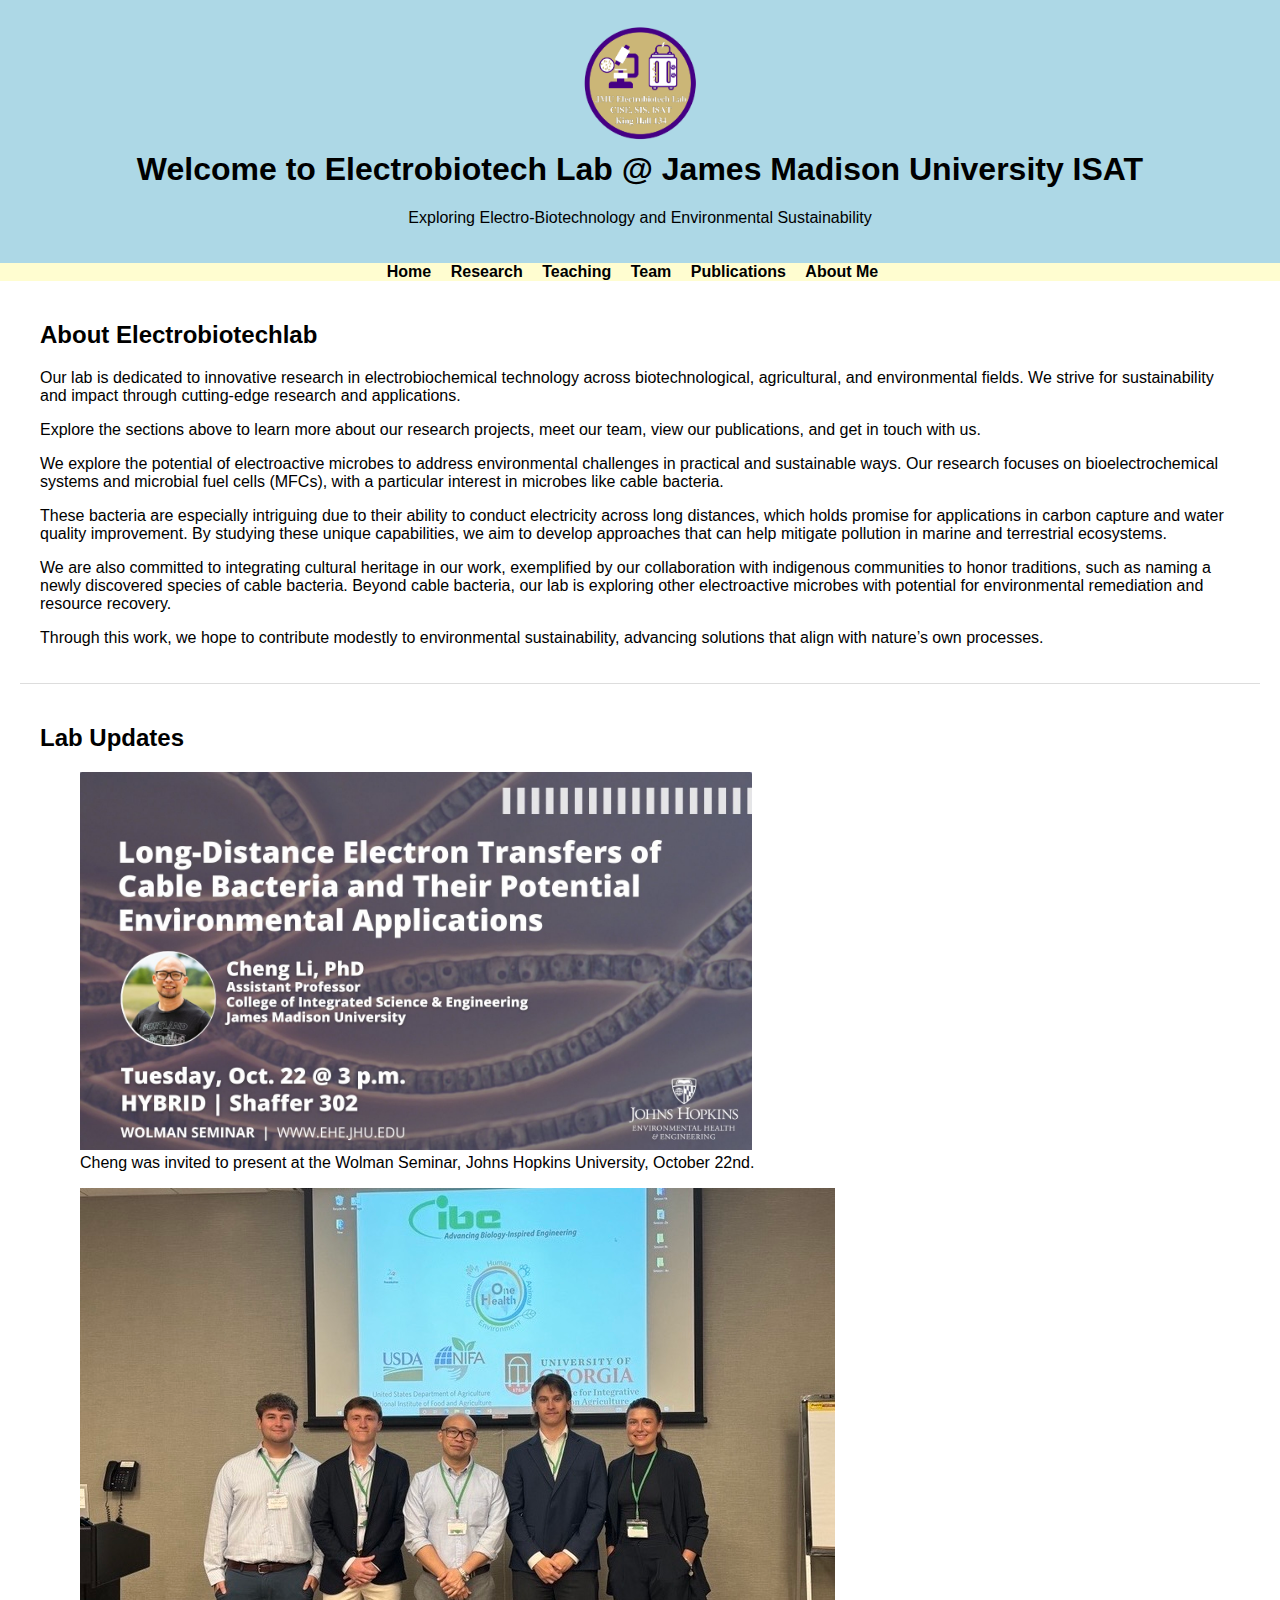
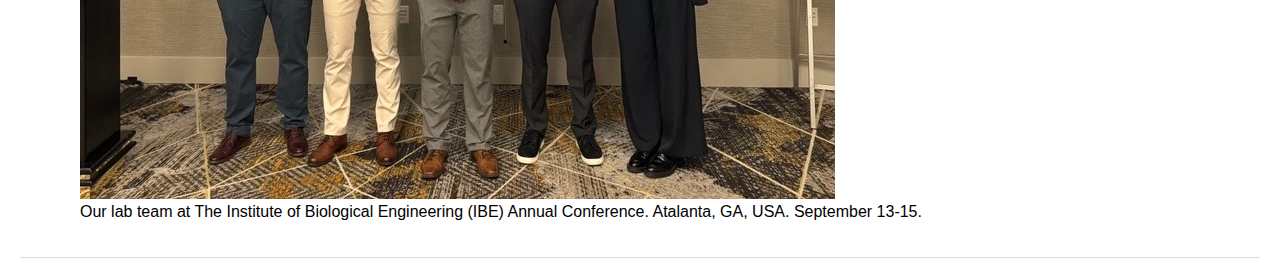
<file: index.html>
<!DOCTYPE html>
<html lang="en">
<head>
    <meta charset="UTF-8">
    <meta name="viewport" content="width=device-width, initial-scale=1.0">
    <title>Electrobiotechlab - Home</title>
    <link rel="stylesheet" href="style.css">
    <script type="application/ld+json">
        {
          "@context": "https://schema.org",
          "@type": "Organization",
          "name": "Electrobiotechlab",
          "url": "https://akalichen.github.io/electrobiotechlab/",
          "logo": "https://akalichen.github.io/electrobiotechlab/logo.png",
          "sameAs": [
            "https://twitter.com/CBatVA",
          ],
          "contactPoint": {
            "@type": "ContactPoint",
            "telephone": "+1-540-568-2708",
            "contactType": "Academic Contact",
            "email": "li7cx@jmu.edu"
          },
          "address": {
            "@type": "PostalAddress",
            "streetAddress": "King Hall 326, 701 Carrier Dr",
            "addressLocality": "Harrisonburg",
            "addressRegion": "VA",
            "postalCode": "22807",
            "addressCountry": "US"
          }
        }
        </script>
</head>
<body>
    <header style="text-align: center;">
        <!-- Add the lab logo here -->
        <img src="lablogov1.png" alt="Lab Logo" style="width: 150px; vertical-align: middle;">
        <h1>Welcome to Electrobiotech Lab @ James Madison University ISAT</h1>
        <p>Exploring Electro-Biotechnology and Environmental Sustainability</p>
    </header>

    <nav>
        <ul>
            <li><a href="index.html">Home</a></li>
            <li><a href="research.html">Research</a></li>
            <li><a href="teaching.html">Teaching</a></li>
            <li><a href="team.html">Team</a></li>
            <li><a href="publications.html">Publications</a></li>
            <li><a href="contact.html">About Me</a></li>
        </ul>
    </nav>

    <section id="Lab Intro">
        <h2>About Electrobiotechlab</h2>
        <p>Our lab is dedicated to innovative research in electrobiochemical technology across biotechnological, agricultural, and environmental fields. We strive for sustainability and impact through cutting-edge research and applications.</p>
        <p>Explore the sections above to learn more about our research projects, meet our team, view our publications, and get in touch with us.</p>
        <p>We explore the potential of electroactive microbes to address environmental challenges in practical and sustainable ways. Our research focuses on bioelectrochemical systems and microbial fuel cells (MFCs), with a particular interest in microbes like cable bacteria.</p>
        <p>These bacteria are especially intriguing due to their ability to conduct electricity across long distances, which holds promise for applications in carbon capture and water quality improvement. By studying these unique capabilities, we aim to develop approaches that can help mitigate pollution in marine and terrestrial ecosystems.</p>
        <p>We are also committed to integrating cultural heritage in our work, exemplified by our collaboration with indigenous communities to honor traditions, such as naming a newly discovered species of cable bacteria. Beyond cable bacteria, our lab is exploring other electroactive microbes with potential for environmental remediation and resource recovery.</p>
        <p>Through this work, we hope to contribute modestly to environmental sustainability, advancing solutions that align with nature’s own processes.</p>
    </section>

    <section id="Lab Updates">  
        <h2>Lab Updates</h2>  
        <!-- JHU seminar -->
        <figure>
        <img src="JHU10222024.JPG" alt="Seminar at Johns Hopkins" style="max-width: 60%; height: auto;">
        <figcaption>Cheng was invited to present at the Wolman Seminar, Johns Hopkins University, October 22nd.</figcaption>
        </figure>
        <!-- Lab Group Photo -->
        <figure>
        <img src="labgrouppic1.JPG" alt="Electrobiotechlab Group Photo" style="max-width: 100%; height: auto;">
        <figcaption>Our lab team at The Institute of Biological Engineering (IBE) Annual Conference. Atalanta, GA, USA. September 13-15.</figcaption>
        </figure>
    </section>


</body>
</html>
</file>
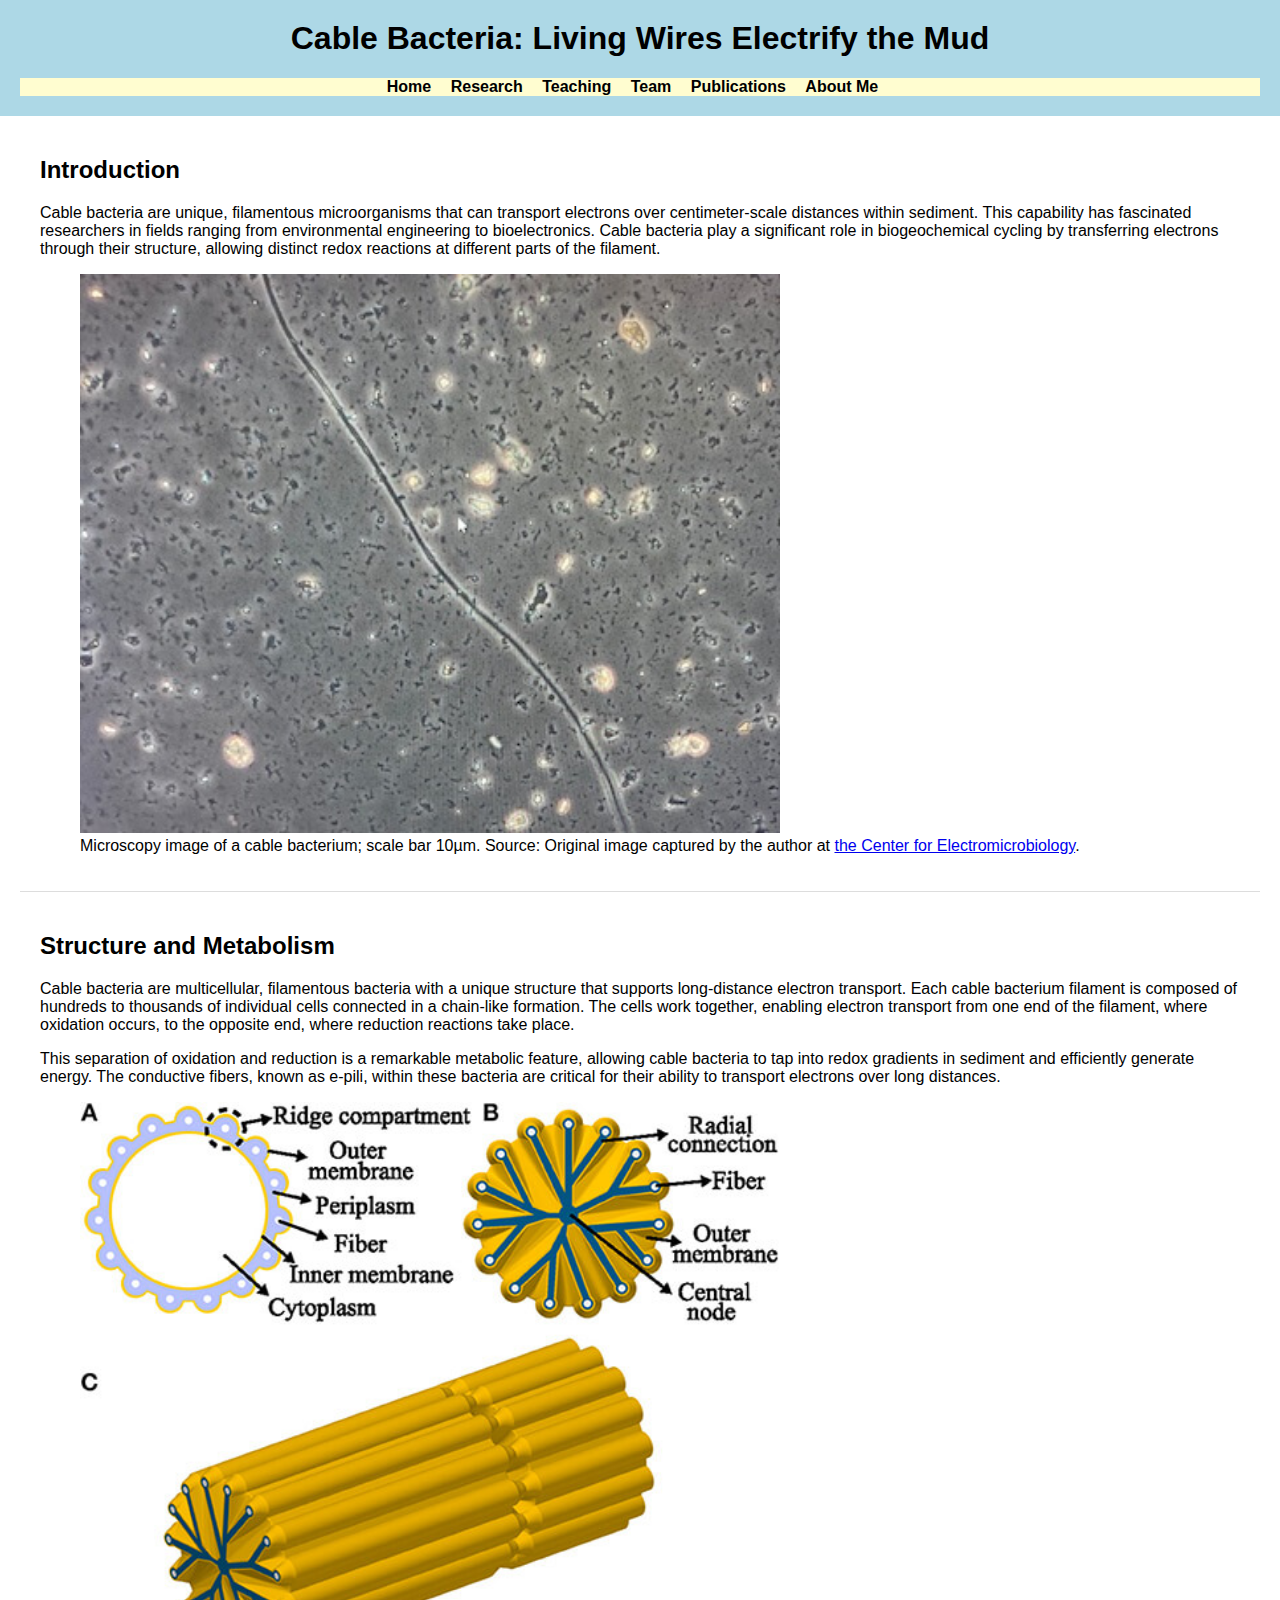
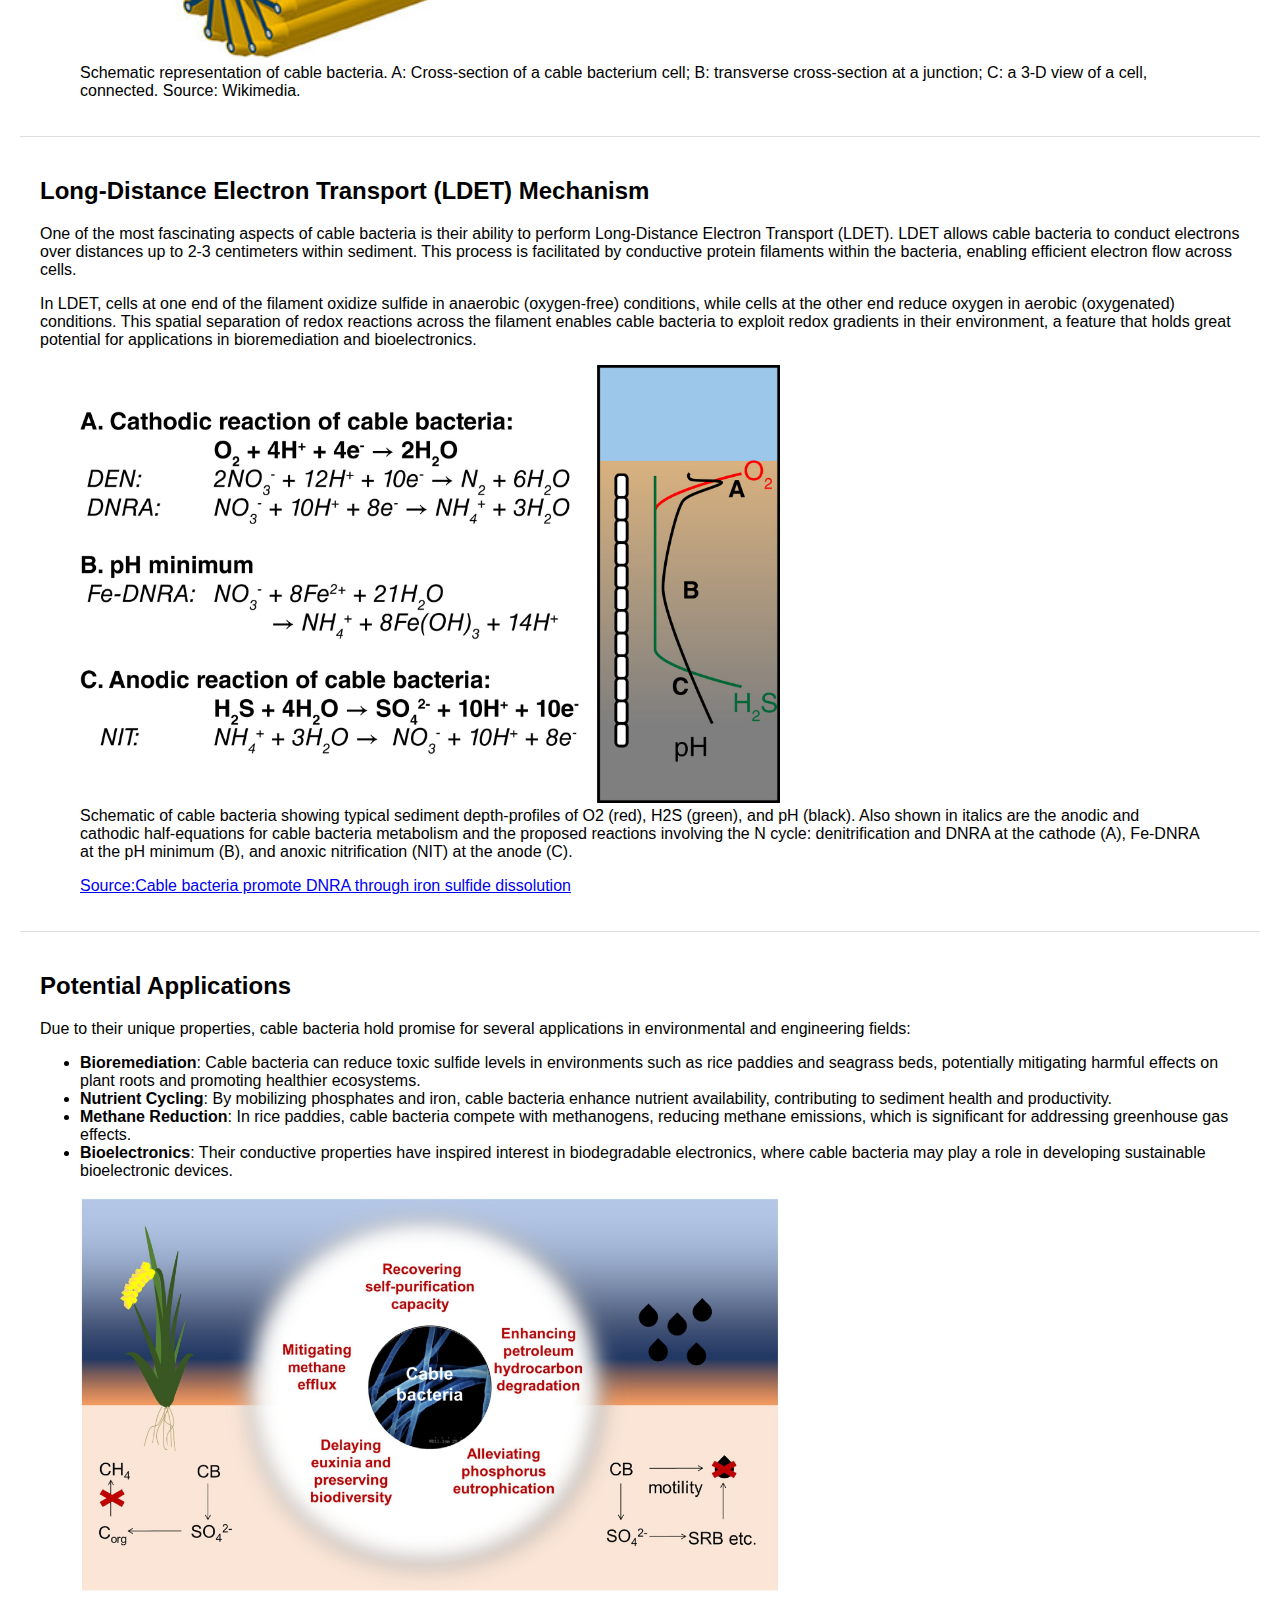
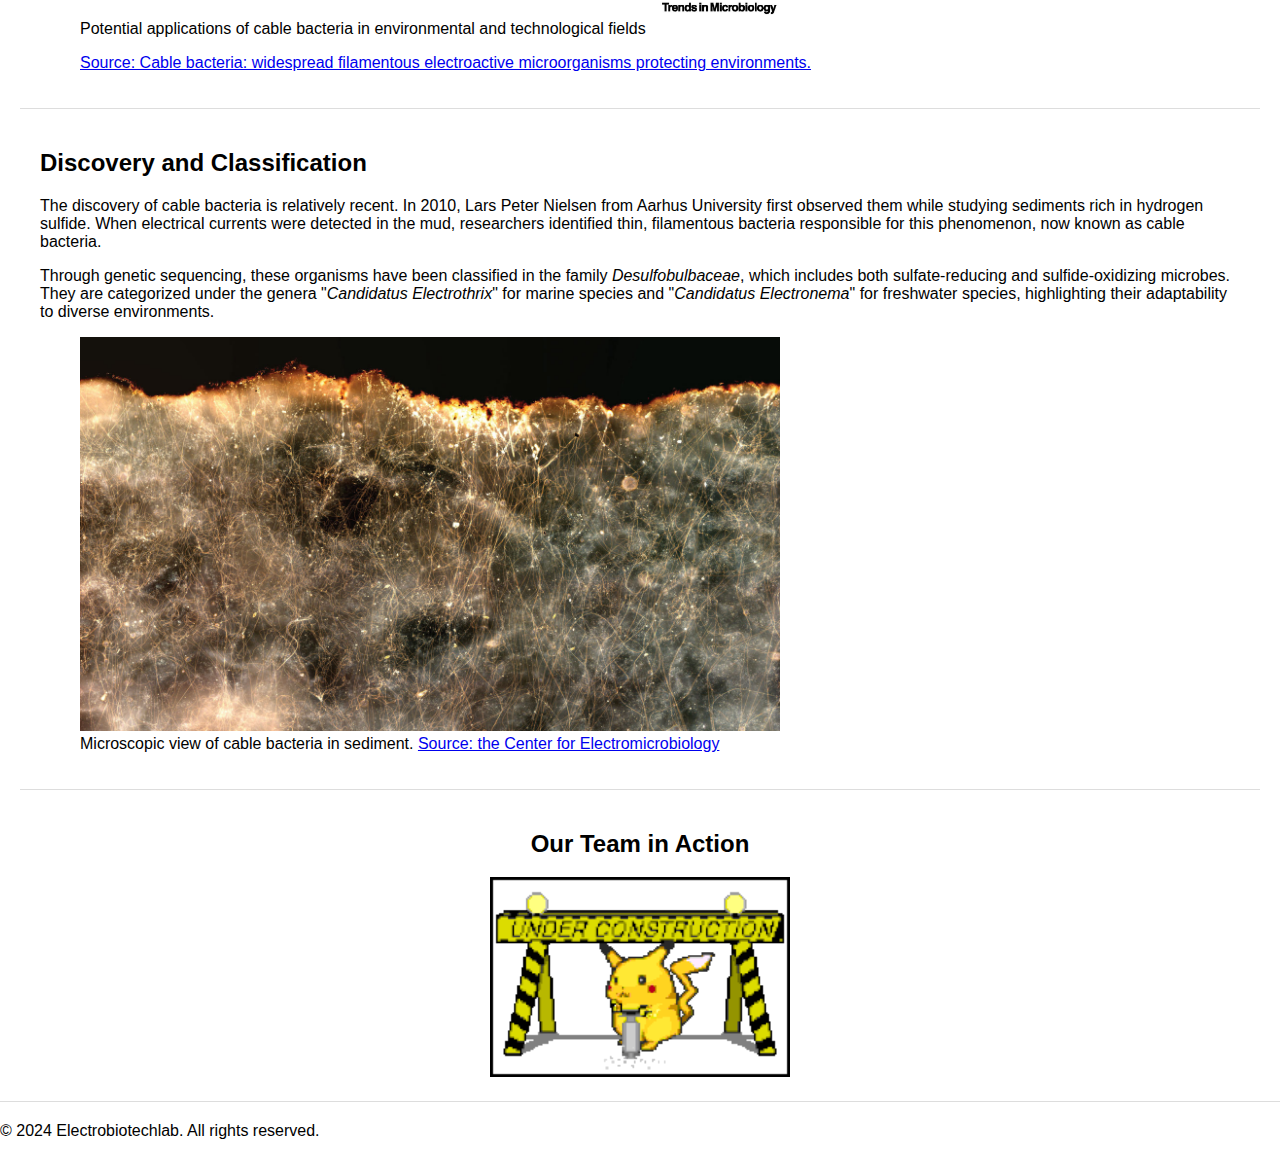
<file: cable_bacteria.html>
<!DOCTYPE html>
<html lang="en">
<head>
    <meta charset="UTF-8">
    <meta name="viewport" content="width=device-width, initial-scale=1.0">
    <title>Cable Bacteria - Electrobiotechlab</title>
    <meta name="description" content="Explore cable bacteria research on long-distance electron transport and applications in environmental engineering and bioelectronics.">
    <link rel="stylesheet" href="style.css">
</head>
<body>
    <header>
        <h1>Cable Bacteria: Living Wires Electrify the Mud</h1>
        <nav>
            <ul>
                <li><a href="index.html">Home</a></li>
                <li><a href="research.html">Research</a></li>
                <li><a href="teaching.html">Teaching</a></li>
                <li><a href="team.html">Team</a></li>
                <li><a href="publications.html">Publications</a></li>
                <li><a href="contact.html">About Me</a></li>
            </ul>
        </nav>
    </header>

    <section id="intro">
        <h2>Introduction</h2>
        <p>Cable bacteria are unique, filamentous microorganisms that can transport electrons over centimeter-scale distances within sediment. This capability has fascinated researchers in fields ranging from environmental engineering to bioelectronics. Cable bacteria play a significant role in biogeochemical cycling by transferring electrons through their structure, allowing distinct redox reactions at different parts of the filament.</p>
        <figure>
            <img src="Cable-bacteria_embed_2.jpg" alt="Cable bacteria under a microscope" style="width:100%; max-width:700px;">
            <figcaption>Microscopy image of a cable bacterium; scale bar 10µm. Source: Original image captured by the author at <a href="https://bio.au.dk/forskning/forskningscentre/center-for-elektromikrobiologi-cem">the Center for Electromicrobiology</a>.</figcaption>
        </figure>
    </section>

    <section id="structure">
        <h2>Structure and Metabolism</h2>
        <p>Cable bacteria are multicellular, filamentous bacteria with a unique structure that supports long-distance electron transport. Each cable bacterium filament is composed of hundreds to thousands of individual cells connected in a chain-like formation. The cells work together, enabling electron transport from one end of the filament, where oxidation occurs, to the opposite end, where reduction reactions take place.</p>
        <p>This separation of oxidation and reduction is a remarkable metabolic feature, allowing cable bacteria to tap into redox gradients in sediment and efficiently generate energy. The conductive fibers, known as e-pili, within these bacteria are critical for their ability to transport electrons over long distances.</p>
        <figure>
            <img src="Cable-bacteria_embed-3.jpeg" alt="Diagram of Cable Bacteria Structure" style="width:100%; max-width:700px;">
            <figcaption>Schematic representation of cable bacteria. A: Cross-section of a cable bacterium cell; B: transverse cross-section at a junction; C: a 3-D view of a cell, connected.
                Source: Wikimedia.</figcaption>
        </figure>
    </section>

    <section id="ldt-mechanism">
        <h2>Long-Distance Electron Transport (LDET) Mechanism</h2>
        <p>One of the most fascinating aspects of cable bacteria is their ability to perform Long-Distance Electron Transport (LDET). LDET allows cable bacteria to conduct electrons over distances up to 2-3 centimeters within sediment. This process is facilitated by conductive protein filaments within the bacteria, enabling efficient electron flow across cells.</p>
        <p>In LDET, cells at one end of the filament oxidize sulfide in anaerobic (oxygen-free) conditions, while cells at the other end reduce oxygen in aerobic (oxygenated) conditions. This spatial separation of redox reactions across the filament enables cable bacteria to exploit redox gradients in their environment, a feature that holds great potential for applications in bioremediation and bioelectronics.</p>
        <figure>
            <img src="cablebacteria ldet.jpg" alt="LDET mechanism in Cable Bacteria" style="width:100%; max-width:700px;">
            <figcaption>Schematic of cable bacteria showing typical sediment depth-profiles of O2 (red), H2S (green), and pH (black). Also shown in italics are the anodic and cathodic half-equations for cable bacteria metabolism and the proposed reactions involving the N cycle: denitrification and DNRA at the cathode (A), Fe-DNRA at the pH minimum (B), and anoxic nitrification (NIT) at the anode (C).</figcaption>
            <p><a href="https://doi.org/10.1002/lno.11110">Source:Cable bacteria promote DNRA through iron sulfide dissolution</a></p>
        </figure>
    </section>

    <section id="applications">
        <h2>Potential Applications</h2>
        <p>Due to their unique properties, cable bacteria hold promise for several applications in environmental and engineering fields:</p>
        <ul>
            <li><strong>Bioremediation</strong>: Cable bacteria can reduce toxic sulfide levels in environments such as rice paddies and seagrass beds, potentially mitigating harmful effects on plant roots and promoting healthier ecosystems.</li>
            <li><strong>Nutrient Cycling</strong>: By mobilizing phosphates and iron, cable bacteria enhance nutrient availability, contributing to sediment health and productivity.</li>
            <li><strong>Methane Reduction</strong>: In rice paddies, cable bacteria compete with methanogens, reducing methane emissions, which is significant for addressing greenhouse gas effects.</li>
            <li><strong>Bioelectronics</strong>: Their conductive properties have inspired interest in biodegradable electronics, where cable bacteria may play a role in developing sustainable bioelectronic devices.</li>
        </ul>
        <figure>
            <img src="cable-bacteria-applications.jpg" alt="Applications of Cable Bacteria" style="width:100%; max-width:700px;">
            <figcaption>Potential applications of cable bacteria in environmental and technological fields </figcaption>
            <p><a href="doi:10.1016/j.tim.2023.12.001.">Source:  Cable bacteria: widespread filamentous electroactive microorganisms protecting environments.</a></p>
        </figure>
    </section>

    <section id="discovery">
        <h2>Discovery and Classification</h2>
        <p>The discovery of cable bacteria is relatively recent. In 2010, Lars Peter Nielsen from Aarhus University first observed them while studying sediments rich in hydrogen sulfide. When electrical currents were detected in the mud, researchers identified thin, filamentous bacteria responsible for this phenomenon, now known as cable bacteria.</p>
        <p>Through genetic sequencing, these organisms have been classified in the family <em>Desulfobulbaceae</em>, which includes both sulfate-reducing and sulfide-oxidizing microbes. They are categorized under the genera "<em>Candidatus Electrothrix</em>" for marine species and "<em>Candidatus Electronema</em>" for freshwater species, highlighting their adaptability to diverse environments.</p>
        <figure>
            <img src="071622_cable-bacteria_feat.jpg" alt="Microscopic view of cable bacteria" style="width:100%; max-width:700px;">
            <figcaption>Microscopic view of cable bacteria in sediment. <a href="https://bio.au.dk/forskning/forskningscentre/center-for-elektromikrobiologi-cem">Source: the Center for Electromicrobiology</a></figcaption>
        </figure>
    </section>

    <!-- GIF Section in the Middle -->
    <section id="More Stories Are Under Construction" style="text-align: center; margin: 20px 0;">
        <h2>Our Team in Action</h2>
        <img src="underconstruction.gif" alt="Team Working Together" style="width:300px;">
        <!-- Replace 'underconstruction.gif' with the actual filename of your GIF -->
    </section>

    <footer>
        <p>&copy; 2024 Electrobiotechlab. All rights reserved.</p>
    </footer>
</body>
</html>
</file>
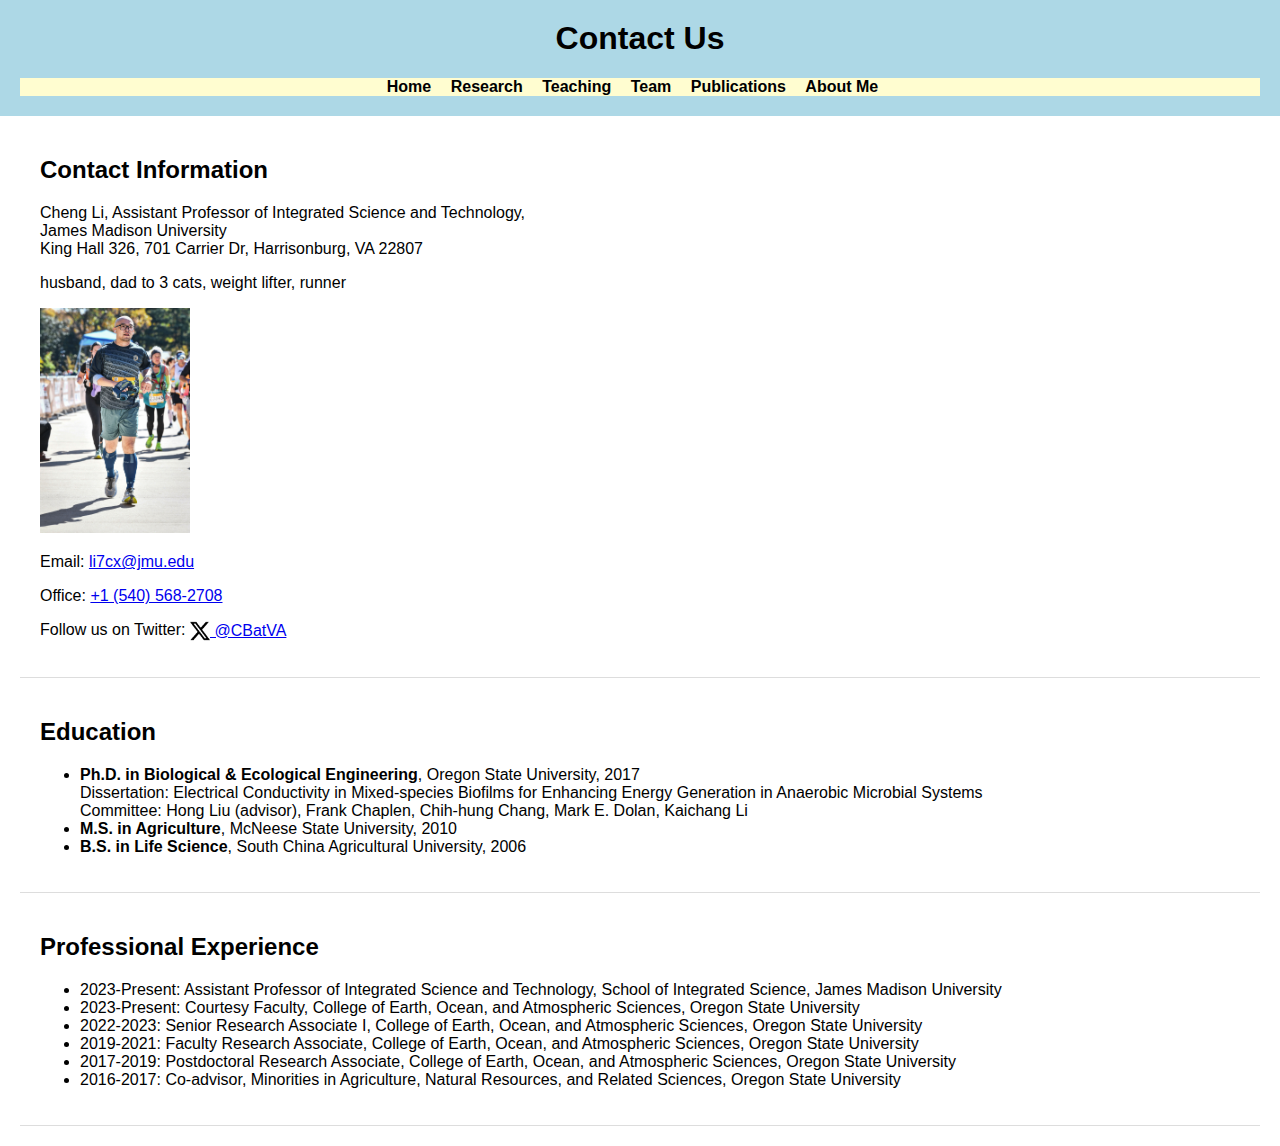
<file: contact.html>
<!DOCTYPE html>
<html lang="en">
<head>
    <meta charset="UTF-8">
    <meta name="viewport" content="width=device-width, initial-scale=1.0">
    <title>Contact - Electrobiotechlab</title>
    <link rel="stylesheet" href="style.css">
</head>
<body>
    <header>
        <h1>Contact Us</h1>
        <nav>
            <ul>
                <li><a href="index.html">Home</a></li>
                <li><a href="research.html">Research</a></li>
                <li><a href="teaching.html">Teaching</a></li>
                <li><a href="team.html">Team</a></li>
                <li><a href="publications.html">Publications</a></li>
                <li><a href="contact.html">About Me</a></li>
            </ul>
        </nav>
    </header>

    <section id="contact">
        <h2>Contact Information</h2>
        <p>Cheng Li, Assistant Professor of Integrated Science and Technology,<br>
           James Madison University<br>
           King Hall 326, 701 Carrier Dr, Harrisonburg, VA 22807</p>
           <p>husband, dad to 3 cats, weight lifter, runner</p>
           <img src="mara1.jpg" alt="Cheng Li" style="width:150px;">
        <p>Email: <a href="mailto:li7cx@jmu.edu">li7cx@jmu.edu</a></p>
        <p>Office: <a href="tel:+15405682708">+1 (540) 568-2708</a></p>
        <p>Follow us on Twitter: 
            <a href="https://x.com/CBatVA" target="_blank">
                <img src="x-social-media-black-icon.png" alt="Twitter" style="width:20px; vertical-align:middle;"> @CBatVA
            </a>
        </p>
    </section>

    <section id="education">
        <h2>Education</h2>
        <ul>
            <li><strong>Ph.D. in Biological & Ecological Engineering</strong>, Oregon State University, 2017<br>
                Dissertation: Electrical Conductivity in Mixed-species Biofilms for Enhancing Energy Generation in Anaerobic Microbial Systems<br>
                Committee: Hong Liu (advisor), Frank Chaplen, Chih-hung Chang, Mark E. Dolan, Kaichang Li
            </li>
            <li><strong>M.S. in Agriculture</strong>, McNeese State University, 2010</li>
            <li><strong>B.S. in Life Science</strong>, South China Agricultural University, 2006</li>
        </ul>
    </section>

    <section id="experience">
        <h2>Professional Experience</h2>
        <ul>
            <li>2023-Present: Assistant Professor of Integrated Science and Technology, School of Integrated Science, James Madison University</li>
            <li>2023-Present: Courtesy Faculty, College of Earth, Ocean, and Atmospheric Sciences, Oregon State University</li>
            <li>2022-2023: Senior Research Associate I, College of Earth, Ocean, and Atmospheric Sciences, Oregon State University</li>
            <li>2019-2021: Faculty Research Associate, College of Earth, Ocean, and Atmospheric Sciences, Oregon State University</li>
            <li>2017-2019: Postdoctoral Research Associate, College of Earth, Ocean, and Atmospheric Sciences, Oregon State University</li>
            <li>2016-2017: Co-advisor, Minorities in Agriculture, Natural Resources, and Related Sciences, Oregon State University</li>
        </ul>
    </section>

</body>
</html>
</file>
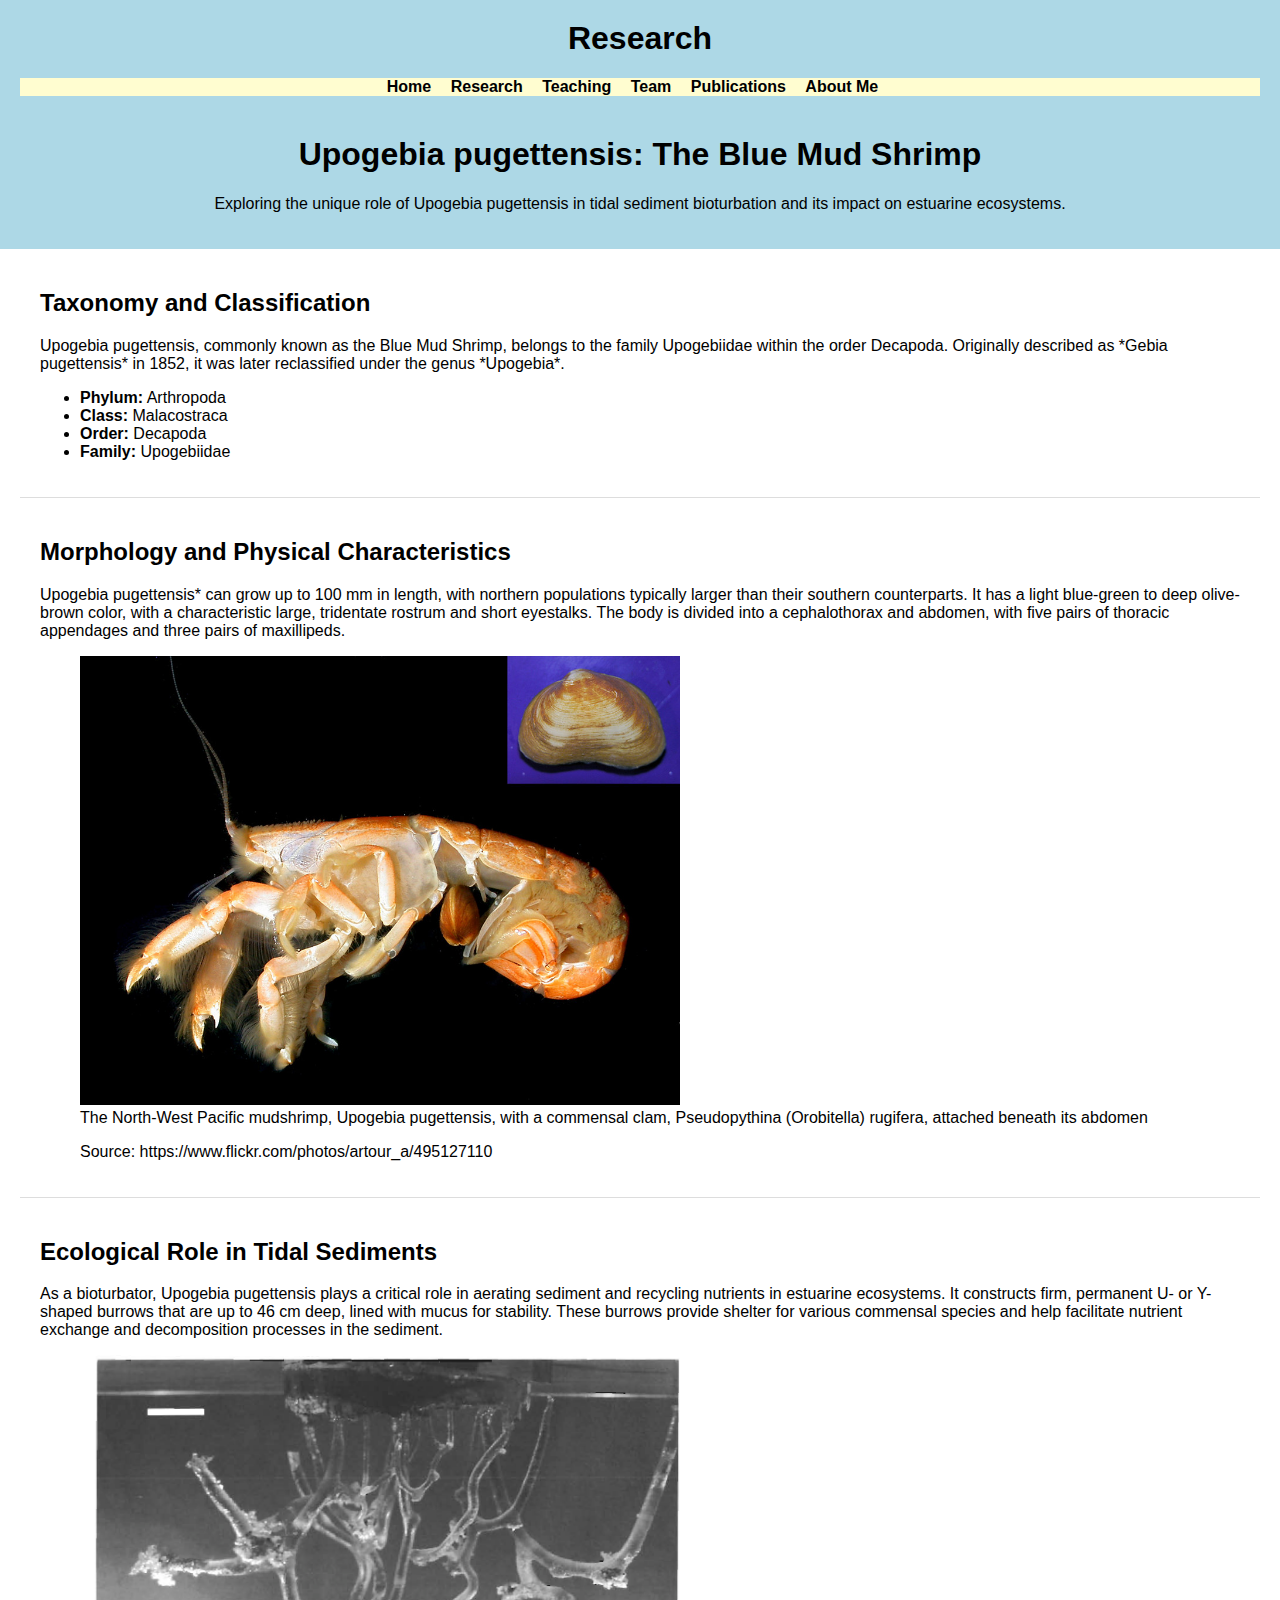
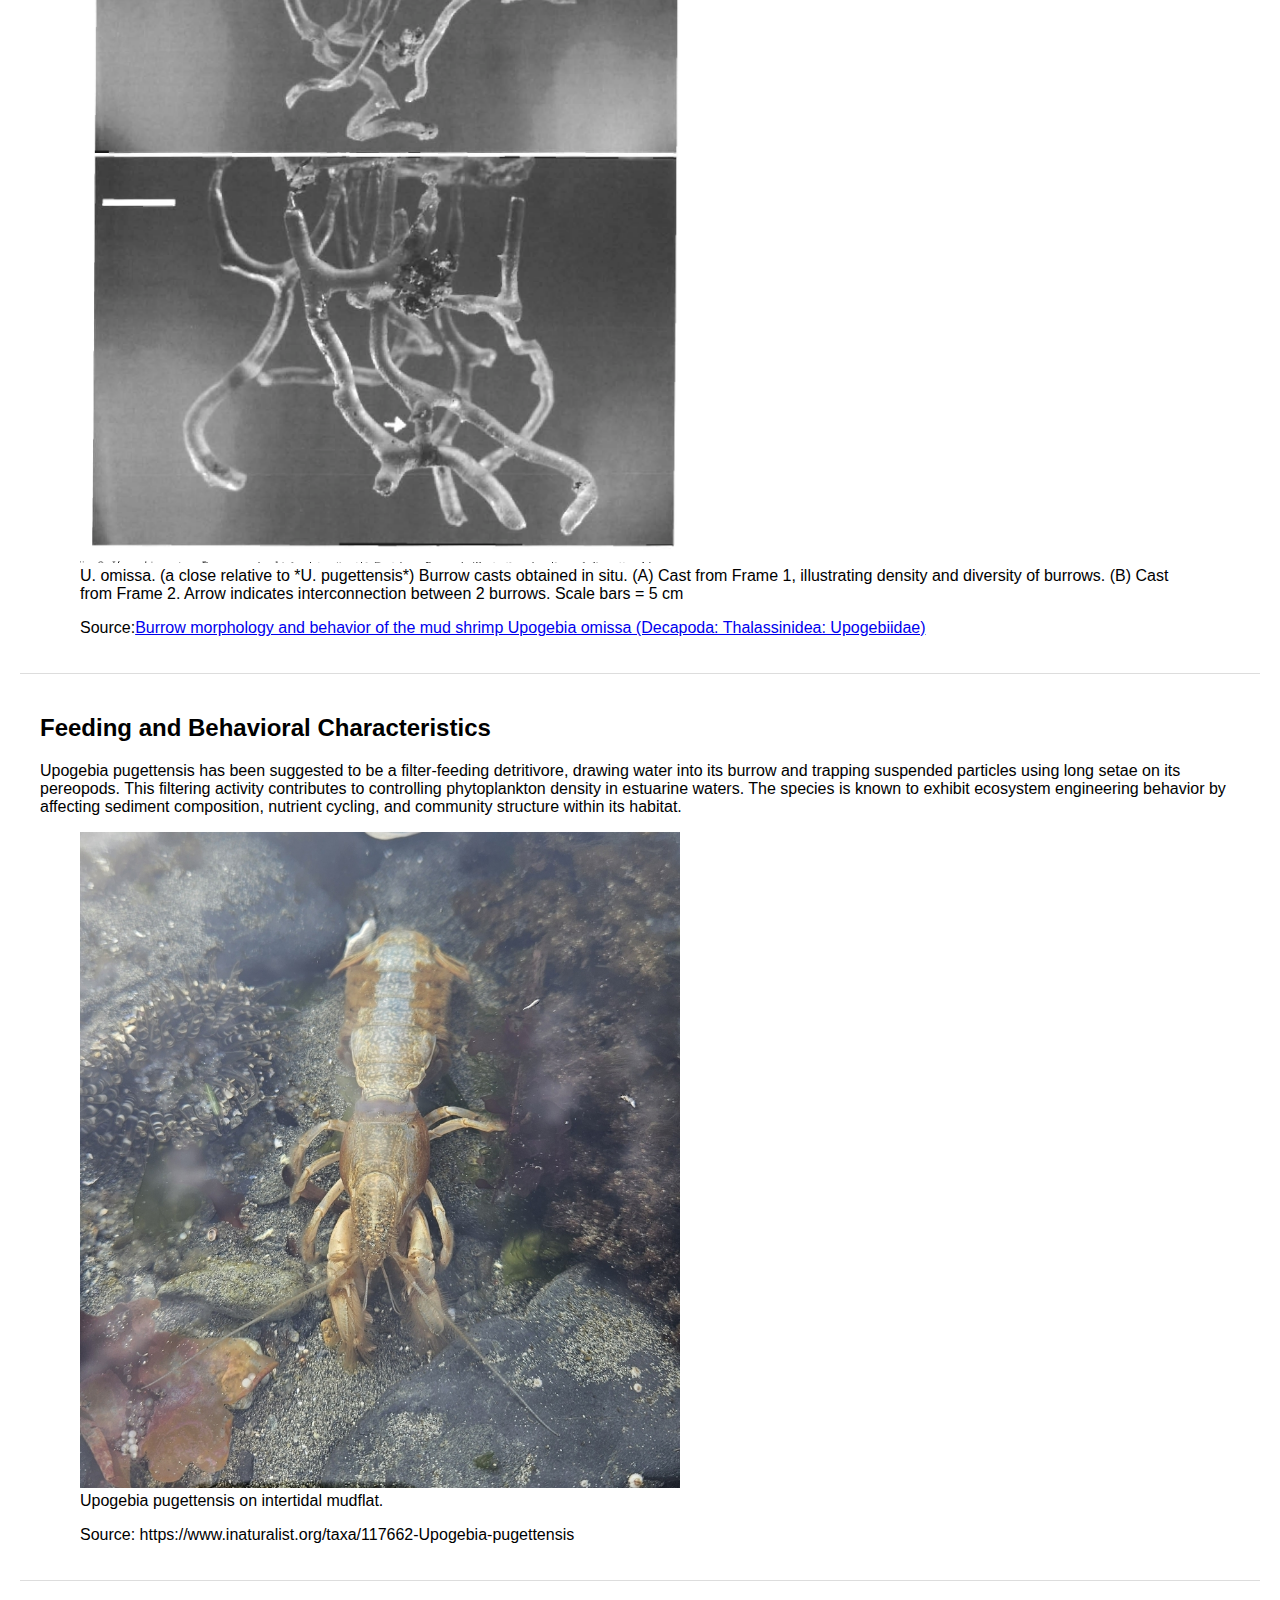
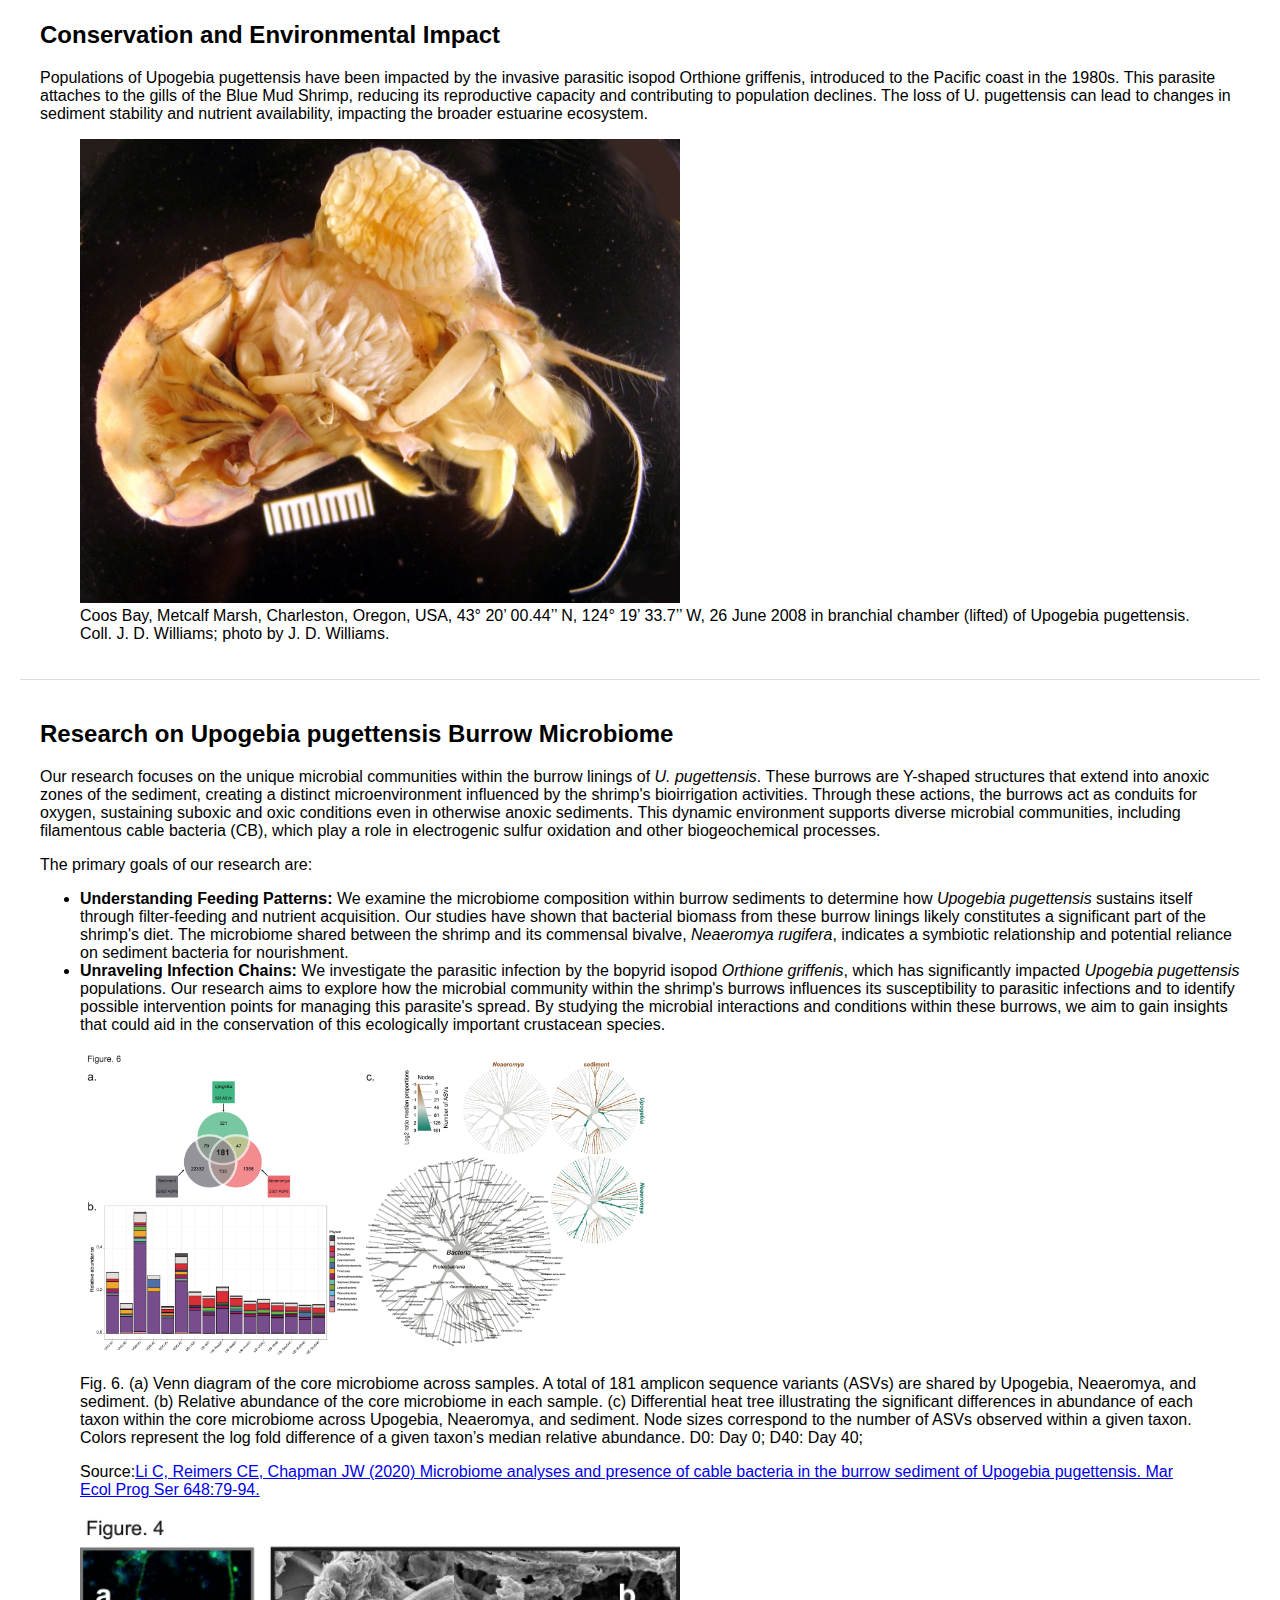
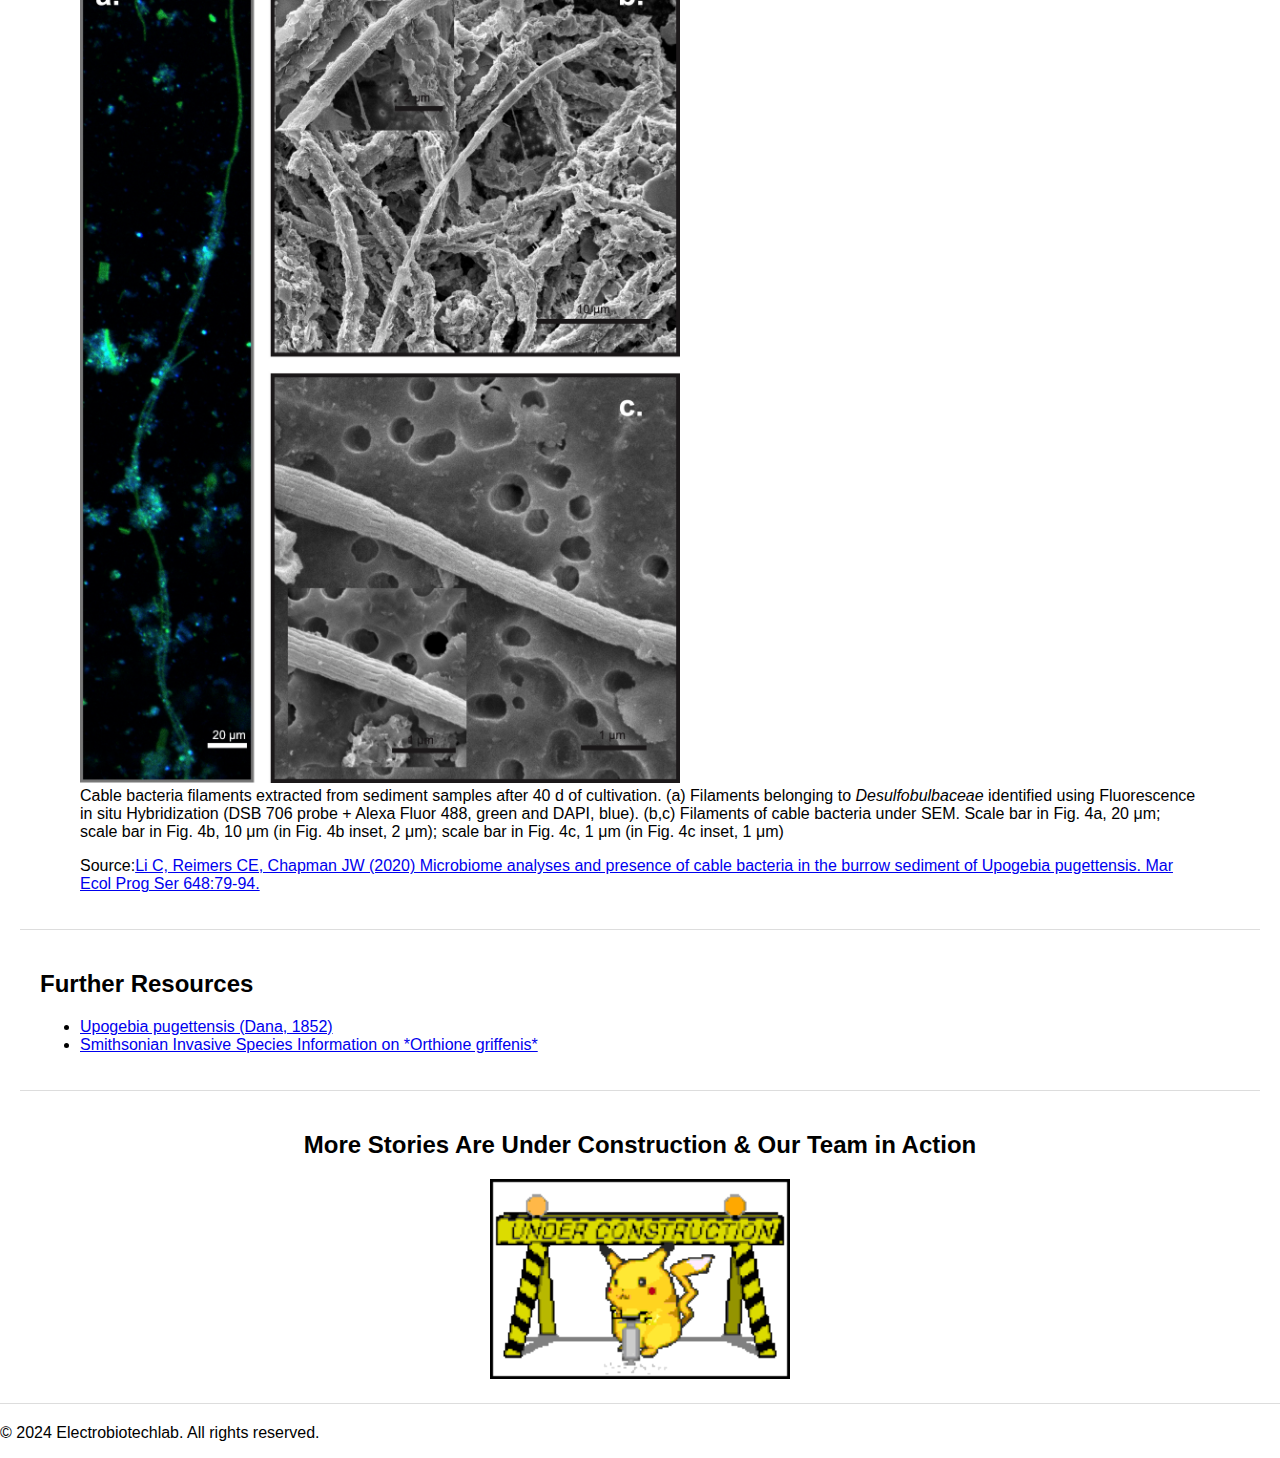
<file: crustaceans_bioturbators.html>
<!DOCTYPE html>
<html lang="en">
<head>
    <meta charset="UTF-8">
    <meta name="viewport" content="width=device-width, initial-scale=1.0">
    <title>Crustaceans Bioturbators - Upogebia pugettensis</title>
    <meta name="description" content="Investigate how crustacean bioturbators impact nutrient cycling and sedimentary biogeochemistry in tidal environments, enhancing environmental resilience.">
    <meta name="keywords" content="Upogebia pugettensis, Blue Mud Shrimp, bioturbation, tidal sediment, microbiome, cable bacteria, parasitic infection, Orthione griffenis, estuarine ecology, nutrient cycling, feeding patterns, burrow microbiome, environmental microbiology, crustacean ecology">
    <link rel="stylesheet" href="style.css">
</head>
<body>
    <header>
        <h1>Research</h1>
        <nav>
            <ul>
                <li><a href="index.html">Home</a></li>
                <li><a href="research.html">Research</a></li>
                <li><a href="teaching.html">Teaching</a></li>
                <li><a href="team.html">Team</a></li>
                <li><a href="publications.html">Publications</a></li>
                <li><a href="contact.html">About Me</a></li>
            </ul>
        </nav>
    </header>

    <!-- Header -->
<header>
    <h1>Upogebia pugettensis: The Blue Mud Shrimp</h1>
    <p>Exploring the unique role of Upogebia pugettensis in tidal sediment bioturbation and its impact on estuarine ecosystems.</p>
</header>

<!-- Taxonomy Section -->
<section id="taxonomy">
    <h2>Taxonomy and Classification</h2>
    <p>Upogebia pugettensis, commonly known as the Blue Mud Shrimp, belongs to the family Upogebiidae within the order Decapoda. Originally described as *Gebia pugettensis* in 1852, it was later reclassified under the genus *Upogebia*.</p>
    <ul>
        <li><strong>Phylum:</strong> Arthropoda</li>
        <li><strong>Class:</strong> Malacostraca</li>
        <li><strong>Order:</strong> Decapoda</li>
        <li><strong>Family:</strong> Upogebiidae</li>
    </ul>
</section>

<!-- Morphology Section -->
<section id="morphology">
    <h2>Morphology and Physical Characteristics</h2>
    <p>Upogebia pugettensis* can grow up to 100 mm in length, with northern populations typically larger than their southern counterparts. It has a light blue-green to deep olive-brown color, with a characteristic large, tridentate rostrum and short eyestalks. The body is divided into a cephalothorax and abdomen, with five pairs of thoracic appendages and three pairs of maxillipeds.</p>
    <figure>
        <img src="images/blue_mud_shrimp_morphology.jpg" alt="Blue Mud Shrimp Morphology" style="width:100%; max-width:600px;">
        <figcaption>The North-West Pacific mudshrimp, Upogebia pugettensis, with a commensal clam, Pseudopythina (Orobitella) rugifera, attached beneath its abdomen</figcaption>
        <p>Source: https://www.flickr.com/photos/artour_a/495127110</p>
    </figure>
</section>

<!-- Ecological Role Section -->
<section id="ecological-role">
    <h2>Ecological Role in Tidal Sediments</h2>
    <p>As a bioturbator, Upogebia pugettensis plays a critical role in aerating sediment and recycling nutrients in estuarine ecosystems. It constructs firm, permanent U- or Y-shaped burrows that are up to 46 cm deep, lined with mucus for stability. These burrows provide shelter for various commensal species and help facilitate nutrient exchange and decomposition processes in the sediment.</p>
    <figure>
        <img src="images/blue_mud_shrimp_burrow.png" alt="Blue Mud Shrimp Burrow" style="width:100%; max-width:600px;">
        <figcaption>U. omissa. (a close relative to *U. pugettensis*) Burrow casts obtained in situ. (A) Cast from Frame 1, illustrating density and diversity of burrows. (B) Cast from Frame 2. Arrow indicates interconnection between 2 burrows. Scale bars = 5 cm </figcaption>
        <p>Source:<a href="https://api.semanticscholar.org/CorpusID:10953966" target="_blank">Burrow morphology and behavior of the mud shrimp Upogebia omissa (Decapoda: Thalassinidea: Upogebiidae)</a></p>
    </figure>
</section>

<!-- Behavior Section -->
<section id="behavior">
    <h2>Feeding and Behavioral Characteristics</h2>
    <p>Upogebia pugettensis has been suggested to be a filter-feeding detritivore, drawing water into its burrow and trapping suspended particles using long setae on its pereopods. This filtering activity contributes to controlling phytoplankton density in estuarine waters. The species is known to exhibit ecosystem engineering behavior by affecting sediment composition, nutrient cycling, and community structure within its habitat.</p>
    <figure>
        <img src="images/feeding_behavior.jpeg" alt="Blue Mud Shrimp Feeding" style="width:100%; max-width:600px;">
        <figcaption>Upogebia pugettensis on intertidal mudflat.</figcaption>
        <p>Source: https://www.inaturalist.org/taxa/117662-Upogebia-pugettensis</p>
    </figure>
</section>

<!-- Conservation and Threats Section -->
<section id="conservation">
    <h2>Conservation and Environmental Impact</h2>
    <p>Populations of Upogebia pugettensis have been impacted by the invasive parasitic isopod Orthione griffenis, introduced to the Pacific coast in the 1980s. This parasite attaches to the gills of the Blue Mud Shrimp, reducing its reproductive capacity and contributing to population declines. The loss of U. pugettensis can lead to changes in sediment stability and nutrient availability, impacting the broader estuarine ecosystem.</p>
    <figure>
        <img src="images/conservation_threats.jpg" alt="Threats to Blue Mud Shrimp" style="width:100%; max-width:600px;">
        <figcaption>Coos Bay, Metcalf Marsh, Charleston, Oregon, USA, 43° 20’ 00.44’’ N, 124° 19’ 33.7’’ W, 26 June 2008 in branchial chamber (lifted) of Upogebia pugettensis. Coll. J. D. Williams; photo by J. D. Williams.</figcaption>
    </figure>
</section>

<!-- Upogebia Research Section -->
<section id="upogebia-research">
    <h2>Research on Upogebia pugettensis Burrow Microbiome</h2>
    <p>Our research focuses on the unique microbial communities within the burrow linings of <i>U. pugettensis</i>. These burrows are Y-shaped structures that extend into anoxic zones of the sediment, creating a distinct microenvironment influenced by the shrimp's bioirrigation activities. Through these actions, the burrows act as conduits for oxygen, sustaining suboxic and oxic conditions even in otherwise anoxic sediments. This dynamic environment supports diverse microbial communities, including filamentous cable bacteria (CB), which play a role in electrogenic sulfur oxidation and other biogeochemical processes.</p>

    <p>The primary goals of our research are:</p>
    <ul>
        <li><strong>Understanding Feeding Patterns:</strong> We examine the microbiome composition within burrow sediments to determine how <i>Upogebia pugettensis</i> sustains itself through filter-feeding and nutrient acquisition. Our studies have shown that bacterial biomass from these burrow linings likely constitutes a significant part of the shrimp's diet. The microbiome shared between the shrimp and its commensal bivalve, <i>Neaeromya rugifera</i>, indicates a symbiotic relationship and potential reliance on sediment bacteria for nourishment.</li>

        <li><strong>Unraveling Infection Chains:</strong> We investigate the parasitic infection by the bopyrid isopod <i>Orthione griffenis</i>, which has significantly impacted <i>Upogebia pugettensis</i> populations. Our research aims to explore how the microbial community within the shrimp's burrows influences its susceptibility to parasitic infections and to identify possible intervention points for managing this parasite's spread. By studying the microbial interactions and conditions within these burrows, we aim to gain insights that could aid in the conservation of this ecologically important crustacean species.</li>
    </ul>

    <figure>
        <img src="images/Fig6 coremicro.jpg" alt="Upogebia pugettensis Microbiome Research" style="width:100%; max-width:600px;">
        <figcaption>Fig. 6. (a) Venn diagram of the core microbiome across samples. A total of 181 amplicon sequence variants (ASVs) are shared by Upogebia, Neaeromya, and sediment. (b) Relative abundance of the core microbiome in each sample. (c) Differential heat tree illustrating the significant differences in abundance of each taxon within the core microbiome across Upogebia, Neaeromya, and sediment. Node sizes correspond to the number of ASVs observed within a given taxon. Colors represent the log fold difference of a given taxon’s median relative abundance. D0: Day 0; D40: Day 40;</figcaption>
        <p>Source:<a href="https://doi.org/10.3354/meps13421" target="_blank">Li C, Reimers CE, Chapman JW (2020) Microbiome analyses and presence of cable bacteria in the burrow sediment of Upogebia pugettensis. Mar Ecol Prog Ser 648:79-94.</a></p>
    </figure>

    <figure>
        <img src="images/upogebia_CB.jpg" alt="Upogebia pugettensis Microbiome Research" style="width:100%; max-width:600px;">
        <figcaption>Cable bacteria filaments extracted from sediment samples after 40 d of cultivation. (a) Filaments belonging to <i>Desulfobulbaceae</i> identified using Fluorescence in situ Hybridization (DSB 706 probe + Alexa Fluor 488, green and DAPI, blue). (b,c) Filaments of cable bacteria under SEM. Scale bar in Fig. 4a, 20 μm; scale bar in Fig. 4b, 10 μm (in Fig. 4b inset, 2 μm); scale bar in Fig. 4c, 1 μm (in Fig. 4c inset, 1 μm)</figcaption>
        <p>Source:<a href="https://doi.org/10.3354/meps13421" target="_blank">Li C, Reimers CE, Chapman JW (2020) Microbiome analyses and presence of cable bacteria in the burrow sediment of Upogebia pugettensis. Mar Ecol Prog Ser 648:79-94.</a></p>
    </figure>
</section>

<!-- Additional Links and Resources Section -->
<section id="resources">
    <h2>Further Resources</h2>
    <ul>
        <li><a href="https://inverts.wallawalla.edu/Arthropoda/Crustacea/Malacostraca/Eumalacostraca/Eucarida/Decapoda/Thalassinidea/Upogebia_pugettensis.html" target="_blank">Upogebia pugettensis (Dana, 1852)</a></li>
        <li><a href="https://invasions.si.edu/nemesis/calnemo/species_summary/-340" target="_blank">Smithsonian Invasive Species Information on *Orthione griffenis*</a></li>
    </ul>
</section>

    <!-- GIF Section in the Middle -->
    <section id="More Stories Are Under Construction" style="text-align: center; margin: 20px 0;">
        <h2>More Stories Are Under Construction & Our Team in Action</h2>
        <img src="underconstruction.gif" alt="Team Working Together" style="width:300px;">
        <!-- Replace 'underconstruction.gif' with the actual filename of your GIF -->
    </section>

    <footer>
        <p>&copy; 2024 Electrobiotechlab. All rights reserved.</p>
    </footer>

</body>
</html>
</file>
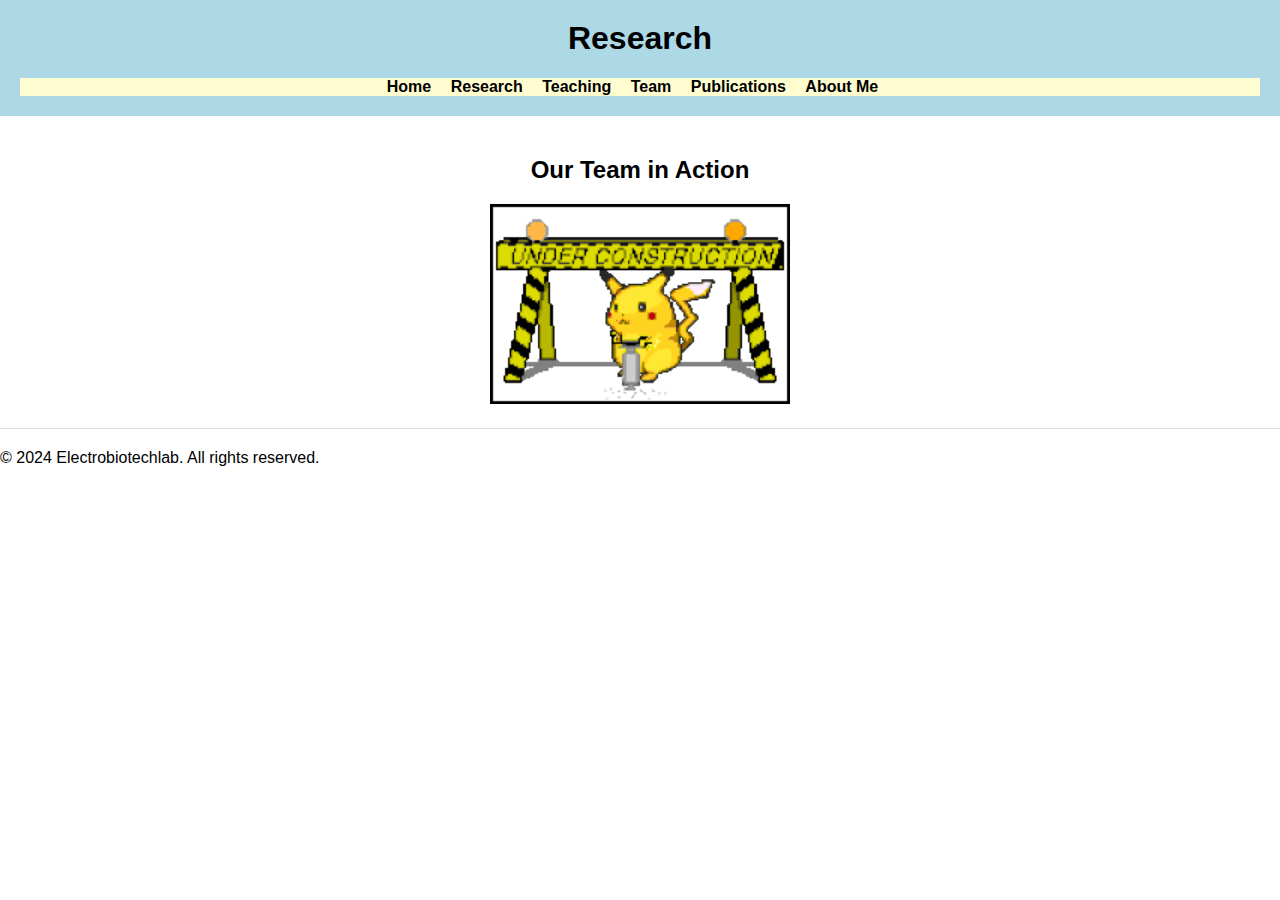
<file: microbial_electrolysis_cells.html>
<!DOCTYPE html>
<html lang="en">
<head>
    <meta charset="UTF-8">
    <meta name="viewport" content="width=device-width, initial-scale=1.0">
    <title>Research - Electrobiotechlab</title>
    <meta name="description" content="Learn about microbial electrolysis cells (MECs) and our research on sustainable hydrogen production from organic waste through microbial processes.">
    <link rel="stylesheet" href="style.css">
</head>
<body>
    <header>
        <h1>Research</h1>
        <nav>
            <ul>
                <li><a href="index.html">Home</a></li>
                <li><a href="research.html">Research</a></li>
                <li><a href="teaching.html">Teaching</a></li>
                <li><a href="team.html">Team</a></li>
                <li><a href="publications.html">Publications</a></li>
                <li><a href="contact.html">About Me</a></li>
            </ul>
        </nav>
    </header>


    <!-- GIF Section in the Middle -->
    <section id="More Stories Are Under Construction" style="text-align: center; margin: 20px 0;">
        <h2>Our Team in Action</h2>
        <img src="underconstruction.gif" alt="Team Working Together" style="width:300px;">
        <!-- Replace 'underconstruction.gif' with the actual filename of your GIF -->
    </section>

    <footer>
        <p>&copy; 2024 Electrobiotechlab. All rights reserved.</p>
    </footer>

</body>
</html>
</file>
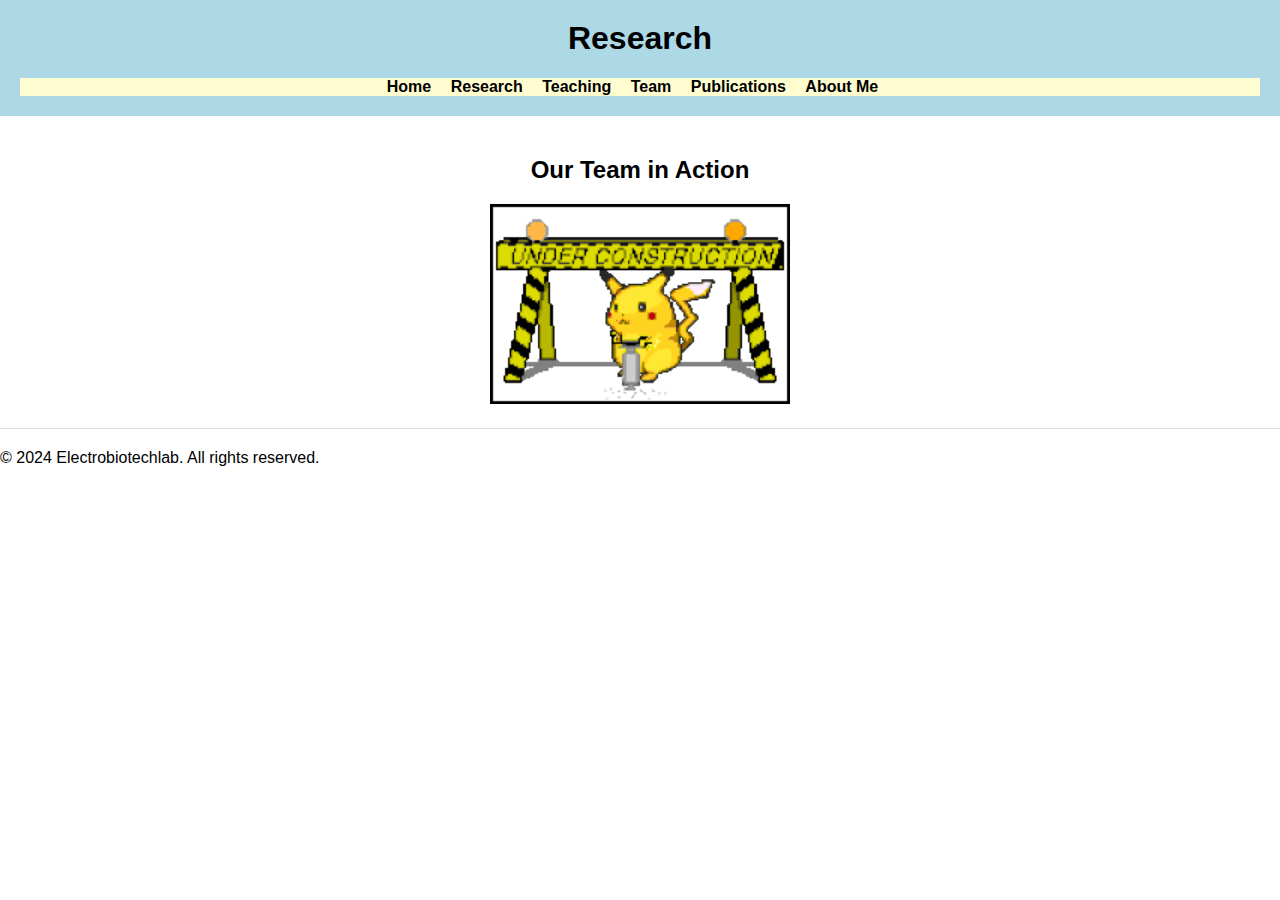
<file: microbial_fuel_cells.html>
<!DOCTYPE html>
<html lang="en">
<head>
    <meta charset="UTF-8">
    <meta name="viewport" content="width=device-width, initial-scale=1.0">
    <title>Research - Electrobiotechlab</title>
    <meta name="description" content="Discover our research on microbial fuel cells, focusing on bio-electrochemical systems and sustainable energy generation through microbial processes.">
    <link rel="stylesheet" href="style.css">
</head>
<body>
    <header>
        <h1>Research</h1>
        <nav>
            <ul>
                <li><a href="index.html">Home</a></li>
                <li><a href="research.html">Research</a></li>
                <li><a href="teaching.html">Teaching</a></li>
                <li><a href="team.html">Team</a></li>
                <li><a href="publications.html">Publications</a></li>
                <li><a href="contact.html">About Me</a></li>
            </ul>
        </nav>
    </header>


    <!-- GIF Section in the Middle -->
    <section id="More Stories Are Under Construction" style="text-align: center; margin: 20px 0;">
        <h2>Our Team in Action</h2>
        <img src="underconstruction.gif" alt="Team Working Together" style="width:300px;">
        <!-- Replace 'underconstruction.gif' with the actual filename of your GIF -->
    </section>

    <footer>
        <p>&copy; 2024 Electrobiotechlab. All rights reserved.</p>
    </footer>

</body>
</html>
</file>
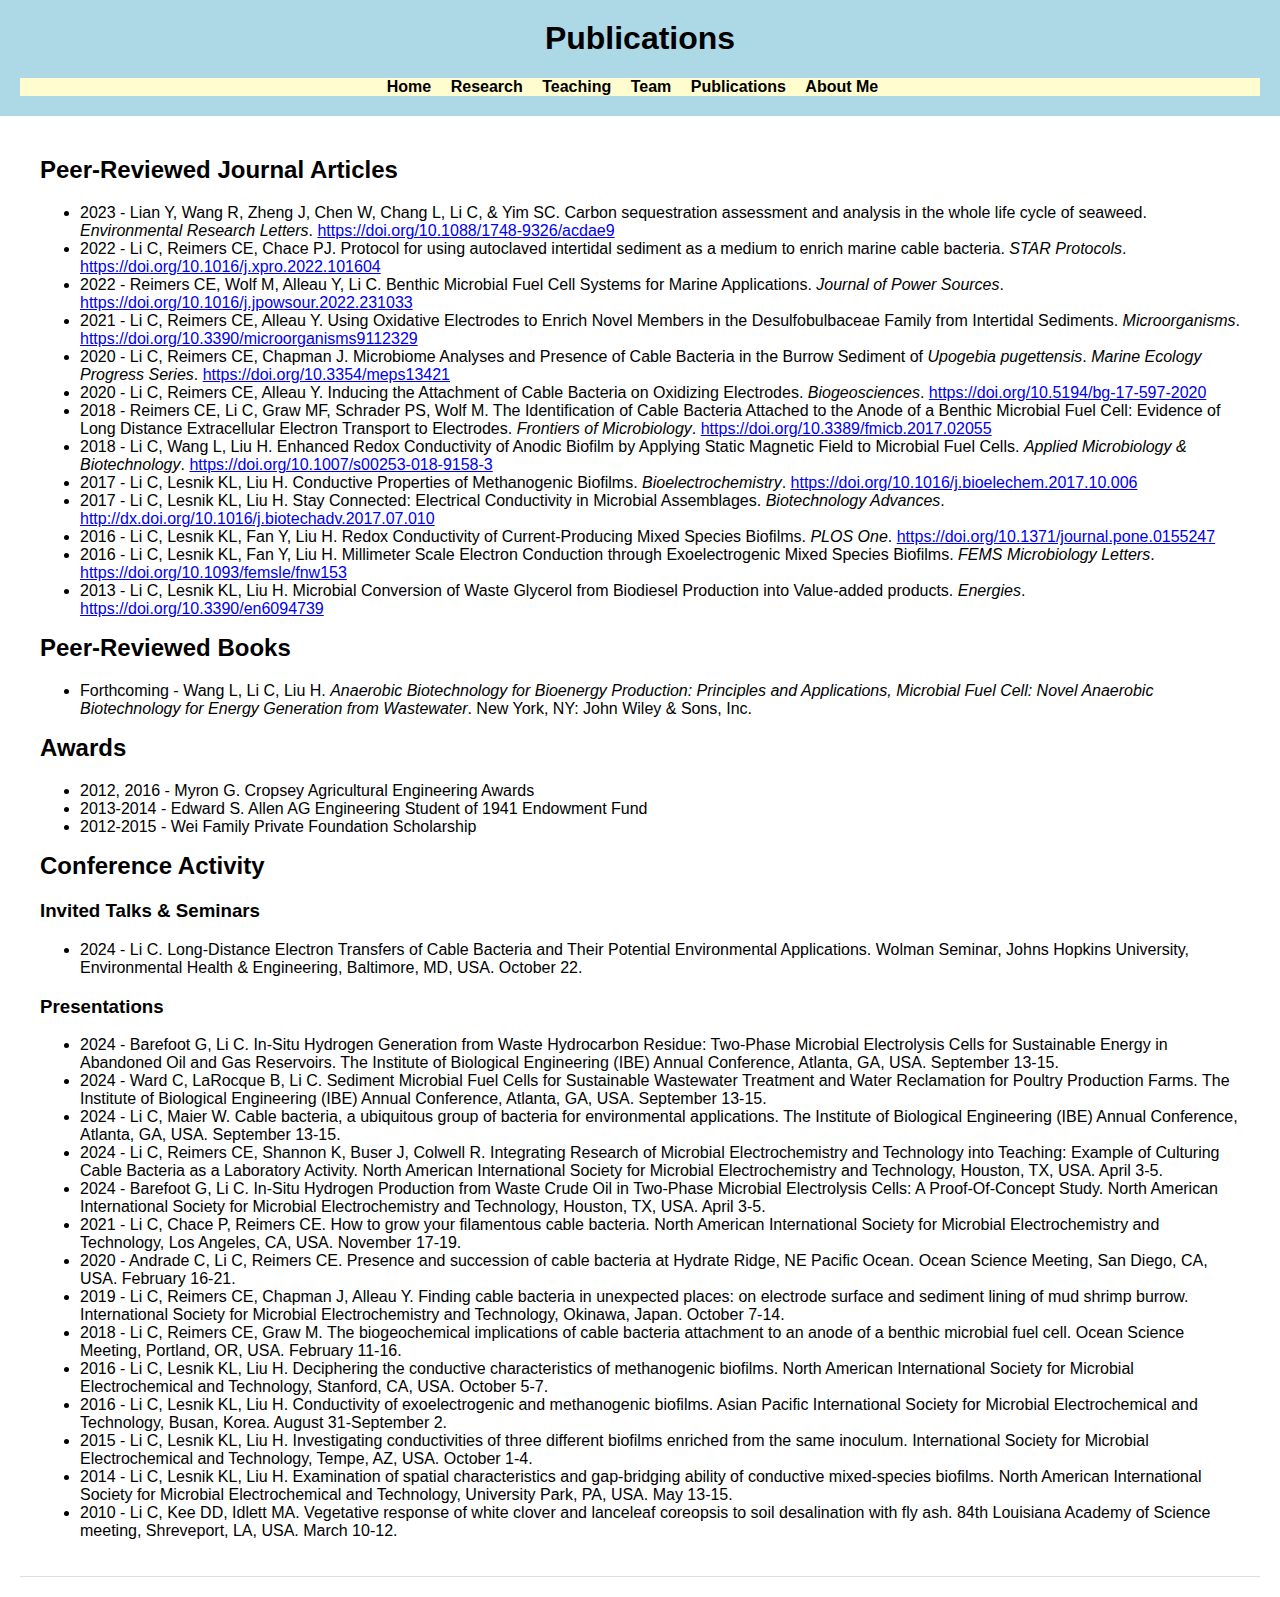
<file: publications.html>
<!DOCTYPE html>
<html lang="en">
<head>
    <meta charset="UTF-8">
    <meta name="viewport" content="width=device-width, initial-scale=1.0">
    <title>Publications - Electrobiotechlab</title>
    <link rel="stylesheet" href="style.css">
</head>
<body>
    <header>
        <h1>Publications</h1>
        <nav>
            <ul>
                <li><a href="index.html">Home</a></li>
                <li><a href="research.html">Research</a></li>
                <li><a href="teaching.html">Teaching</a></li>
                <li><a href="team.html">Team</a></li>
                <li><a href="publications.html">Publications</a></li>
                <li><a href="contact.html">About Me</a></li>
            </ul>
        </nav>
    </header>

    <section id="publications">
        <h2>Peer-Reviewed Journal Articles</h2>
        <ul>
            <li>2023 - Lian Y, Wang R, Zheng J, Chen W, Chang L, Li C, & Yim SC. Carbon sequestration assessment and analysis in the whole life cycle of seaweed. <em>Environmental Research Letters</em>. <a href="https://doi.org/10.1088/1748-9326/acdae9">https://doi.org/10.1088/1748-9326/acdae9</a></li>
            <li>2022 - Li C, Reimers CE, Chace PJ. Protocol for using autoclaved intertidal sediment as a medium to enrich marine cable bacteria. <em>STAR Protocols</em>. <a href="https://doi.org/10.1016/j.xpro.2022.101604">https://doi.org/10.1016/j.xpro.2022.101604</a></li>
            <li>2022 - Reimers CE, Wolf M, Alleau Y, Li C. Benthic Microbial Fuel Cell Systems for Marine Applications. <em>Journal of Power Sources</em>. <a href="https://doi.org/10.1016/j.jpowsour.2022.231033">https://doi.org/10.1016/j.jpowsour.2022.231033</a></li>
            <li>2021 - Li C, Reimers CE, Alleau Y. Using Oxidative Electrodes to Enrich Novel Members in the Desulfobulbaceae Family from Intertidal Sediments. <em>Microorganisms</em>. <a href="https://doi.org/10.3390/microorganisms9112329">https://doi.org/10.3390/microorganisms9112329</a></li>
            <li>2020 - Li C, Reimers CE, Chapman J. Microbiome Analyses and Presence of Cable Bacteria in the Burrow Sediment of <em>Upogebia pugettensis</em>. <em>Marine Ecology Progress Series</em>. <a href="https://doi.org/10.3354/meps13421">https://doi.org/10.3354/meps13421</a></li>
            <li>2020 - Li C, Reimers CE, Alleau Y. Inducing the Attachment of Cable Bacteria on Oxidizing Electrodes. <em>Biogeosciences</em>. <a href="https://doi.org/10.5194/bg-17-597-2020">https://doi.org/10.5194/bg-17-597-2020</a></li>
            <li>2018 - Reimers CE, Li C, Graw MF, Schrader PS, Wolf M. The Identification of Cable Bacteria Attached to the Anode of a Benthic Microbial Fuel Cell: Evidence of Long Distance Extracellular Electron Transport to Electrodes. <em>Frontiers of Microbiology</em>. <a href="https://doi.org/10.3389/fmicb.2017.02055">https://doi.org/10.3389/fmicb.2017.02055</a></li>
            <li>2018 - Li C, Wang L, Liu H. Enhanced Redox Conductivity of Anodic Biofilm by Applying Static Magnetic Field to Microbial Fuel Cells. <em>Applied Microbiology & Biotechnology</em>. <a href="https://doi.org/10.1007/s00253-018-9158-3">https://doi.org/10.1007/s00253-018-9158-3</a></li>
            <li>2017 - Li C, Lesnik KL, Liu H. Conductive Properties of Methanogenic Biofilms. <em>Bioelectrochemistry</em>. <a href="https://doi.org/10.1016/j.bioelechem.2017.10.006">https://doi.org/10.1016/j.bioelechem.2017.10.006</a></li>
            <li>2017 - Li C, Lesnik KL, Liu H. Stay Connected: Electrical Conductivity in Microbial Assemblages. <em>Biotechnology Advances</em>. <a href="http://dx.doi.org/10.1016/j.biotechadv.2017.07.010">http://dx.doi.org/10.1016/j.biotechadv.2017.07.010</a></li>
            <li>2016 - Li C, Lesnik KL, Fan Y, Liu H. Redox Conductivity of Current-Producing Mixed Species Biofilms. <em>PLOS One</em>. <a href="https://doi.org/10.1371/journal.pone.0155247">https://doi.org/10.1371/journal.pone.0155247</a></li>
            <li>2016 - Li C, Lesnik KL, Fan Y, Liu H. Millimeter Scale Electron Conduction through Exoelectrogenic Mixed Species Biofilms. <em>FEMS Microbiology Letters</em>. <a href="https://doi.org/10.1093/femsle/fnw153">https://doi.org/10.1093/femsle/fnw153</a></li>
            <li>2013 - Li C, Lesnik KL, Liu H. Microbial Conversion of Waste Glycerol from Biodiesel Production into Value-added products. <em>Energies</em>. <a href="https://doi.org/10.3390/en6094739">https://doi.org/10.3390/en6094739</a></li>
        </ul>

        <h2>Peer-Reviewed Books</h2>
        <ul>
            <li>Forthcoming - Wang L, Li C, Liu H. <em>Anaerobic Biotechnology for Bioenergy Production: Principles and Applications, Microbial Fuel Cell: Novel Anaerobic Biotechnology for Energy Generation from Wastewater</em>. New York, NY: John Wiley & Sons, Inc.</li>
        </ul>

        <h2>Awards</h2>
        <ul>
            <li>2012, 2016 - Myron G. Cropsey Agricultural Engineering Awards</li>
            <li>2013-2014 - Edward S. Allen AG Engineering Student of 1941 Endowment Fund</li>
            <li>2012-2015 - Wei Family Private Foundation Scholarship</li>
        </ul>

        <h2>Conference Activity</h2>
        <h3>Invited Talks & Seminars</h3>
        <ul>
            <li>2024 - Li C. Long-Distance Electron Transfers of Cable Bacteria and Their Potential Environmental Applications. Wolman Seminar, Johns Hopkins University, Environmental Health & Engineering, Baltimore, MD, USA. October 22.</li>
        </ul>

        <h3>Presentations</h3>
        <ul>
            <li>2024 - Barefoot G, Li C. In-Situ Hydrogen Generation from Waste Hydrocarbon Residue: Two-Phase Microbial Electrolysis Cells for Sustainable Energy in Abandoned Oil and Gas Reservoirs. The Institute of Biological Engineering (IBE) Annual Conference, Atlanta, GA, USA. September 13-15.</li>
            <li>2024 - Ward C, LaRocque B, Li C. Sediment Microbial Fuel Cells for Sustainable Wastewater Treatment and Water Reclamation for Poultry Production Farms. The Institute of Biological Engineering (IBE) Annual Conference, Atlanta, GA, USA. September 13-15.</li>
            <li>2024 - Li C, Maier W. Cable bacteria, a ubiquitous group of bacteria for environmental applications. The Institute of Biological Engineering (IBE) Annual Conference, Atlanta, GA, USA. September 13-15.</li>
            <li>2024 - Li C, Reimers CE, Shannon K, Buser J, Colwell R. Integrating Research of Microbial Electrochemistry and Technology into Teaching: Example of Culturing Cable Bacteria as a Laboratory Activity. North American International Society for Microbial Electrochemistry and Technology, Houston, TX, USA. April 3-5.</li>
            <li>2024 - Barefoot G, Li C. In-Situ Hydrogen Production from Waste Crude Oil in Two-Phase Microbial Electrolysis Cells: A Proof-Of-Concept Study. North American International Society for Microbial Electrochemistry and Technology, Houston, TX, USA. April 3-5.</li>
            <li>2021 - Li C, Chace P, Reimers CE. How to grow your filamentous cable bacteria. North American International Society for Microbial Electrochemistry and Technology, Los Angeles, CA, USA. November 17-19.</li>
            <li>2020 - Andrade C, Li C, Reimers CE. Presence and succession of cable bacteria at Hydrate Ridge, NE Pacific Ocean. Ocean Science Meeting, San Diego, CA, USA. February 16-21.</li>
            <li>2019 - Li C, Reimers CE, Chapman J, Alleau Y. Finding cable bacteria in unexpected places: on electrode surface and sediment lining of mud shrimp burrow. International Society for Microbial Electrochemistry and Technology, Okinawa, Japan. October 7-14.</li>
            <li>2018 - Li C, Reimers CE, Graw M. The biogeochemical implications of cable bacteria attachment to an anode of a benthic microbial fuel cell. Ocean Science Meeting, Portland, OR, USA. February 11-16.</li>
            <li>2016 - Li C, Lesnik KL, Liu H. Deciphering the conductive characteristics of methanogenic biofilms. North American International Society for Microbial Electrochemical and Technology, Stanford, CA, USA. October 5-7.</li>
            <li>2016 - Li C, Lesnik KL, Liu H. Conductivity of exoelectrogenic and methanogenic biofilms. Asian Pacific International Society for Microbial Electrochemical and Technology, Busan, Korea. August 31-September 2.</li>
            <li>2015 - Li C, Lesnik KL, Liu H. Investigating conductivities of three different biofilms enriched from the same inoculum. International Society for Microbial Electrochemical and Technology, Tempe, AZ, USA. October 1-4.</li>
            <li>2014 - Li C, Lesnik KL, Liu H. Examination of spatial characteristics and gap-bridging ability of conductive mixed-species biofilms. North American International Society for Microbial Electrochemical and Technology, University Park, PA, USA. May 13-15.</li>
            <li>2010 - Li C, Kee DD, Idlett MA. Vegetative response of white clover and lanceleaf coreopsis to soil desalination with fly ash. 84th Louisiana Academy of Science meeting, Shreveport, LA, USA. March 10-12.</li>
        </ul>

        
    </section>
</body>
</html>
</file>
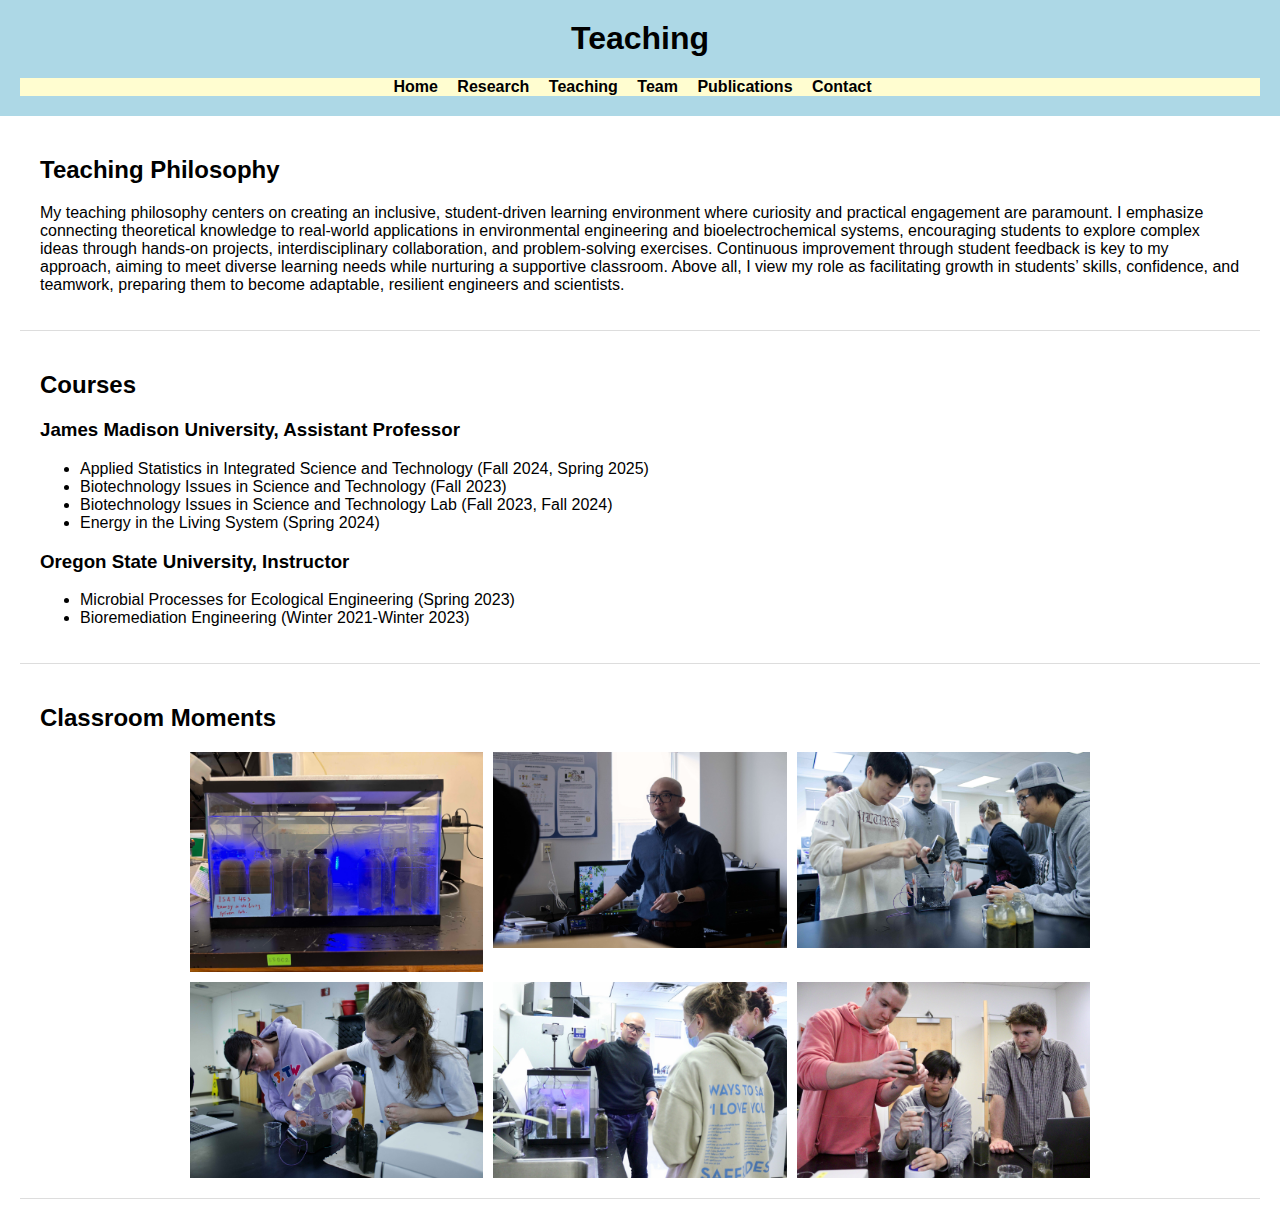
<file: teaching.html>
<!DOCTYPE html>
<html lang="en">
<head>
    <meta charset="UTF-8">
    <meta name="viewport" content="width=device-width, initial-scale=1.0">
    <title>Teaching - Electrobiotechlab</title>
    <meta name="description" content="Explore Cheng Li’s teaching philosophy, courses taught in environmental engineering and biotechnology, and a commitment to inclusive, practical education.">
    <link rel="stylesheet" href="style.css">
</head>
<body>
    <header>
        <h1>Teaching</h1>
        <nav>
            <ul>
                <li><a href="index.html">Home</a></li>
                <li><a href="research.html">Research</a></li>
                <li><a href="teaching.html">Teaching</a></li>
                <li><a href="team.html">Team</a></li>
                <li><a href="publications.html">Publications</a></li>
                <li><a href="contact.html">Contact</a></li>
            </ul>
        </nav>
    </header>

    <section id="teaching-philosophy">
        <h2>Teaching Philosophy</h2>
        <p>My teaching philosophy centers on creating an inclusive, student-driven learning environment where curiosity and practical engagement are paramount. I emphasize connecting theoretical knowledge to real-world applications in environmental engineering and bioelectrochemical systems, encouraging students to explore complex ideas through hands-on projects, interdisciplinary collaboration, and problem-solving exercises. Continuous improvement through student feedback is key to my approach, aiming to meet diverse learning needs while nurturing a supportive classroom. Above all, I view my role as facilitating growth in students’ skills, confidence, and teamwork, preparing them to become adaptable, resilient engineers and scientists.</p>
    </section>

    <section id="courses">
        <h2>Courses</h2>

        <h3>James Madison University, Assistant Professor</h3>
        <ul>
            <li>Applied Statistics in Integrated Science and Technology (Fall 2024, Spring 2025)</li>
            <li>Biotechnology Issues in Science and Technology (Fall 2023)</li>
            <li>Biotechnology Issues in Science and Technology Lab (Fall 2023, Fall 2024)</li>
            <li>Energy in the Living System (Spring 2024)</li>
        </ul>

        <h3>Oregon State University, Instructor</h3>
        <ul>
            <li>Microbial Processes for Ecological Engineering (Spring 2023)</li>
            <li>Bioremediation Engineering (Winter 2021-Winter 2023)</li>
        </ul>
    </section>

    <section id="teaching-images">
        <h2>Classroom Moments</h2>
        <div style="display: grid; grid-template-columns: repeat(3, 1fr); gap: 10px; max-width: 900px; margin: auto;">
            <img src="teachimg1.jpg" alt="Classroom Moment 1" style="width:100%;">
            <img src="teachimg2.jpg" alt="Classroom Moment 2" style="width:100%;">
            <img src="teachimg3.jpg" alt="Classroom Moment 3" style="width:100%;">
            <img src="teachimg4.jpg" alt="Classroom Moment 4" style="width:100%;">
            <img src="teachimg5.jpg" alt="Classroom Moment 5" style="width:100%;">
            <img src="teachimg6.jpg" alt="Classroom Moment 6" style="width:100%;">
        </div>
    </section>
</body>
</html>
</file>
<file: style.css>
/* Basic styling for the body */
body {
    font-family: Arial, sans-serif;
    margin: 0;
    padding: 0;
}

/* Styling for the header section */
header {
    background-color: #ADD8E6;
    color: black;
    padding: 20px;
    text-align: center;
}

/* Styling for the navigation menu */
nav ul {
    list-style-type: none;
    padding: 0;
    background-color: #FFFDD0;
    text-align: center;
    margin: 0;
}

nav ul li {
    display: inline;
    margin-right: 15px;
}

nav ul li a {
    color: black;
    text-decoration: none;
    font-weight: bold;
}

/* Styling for each section */
section {
    padding: 20px;
    margin: 20px;
    border-bottom: 1px solid #ddd;
}

h1, h2 {
    margin-top: 0;
}
</file>
